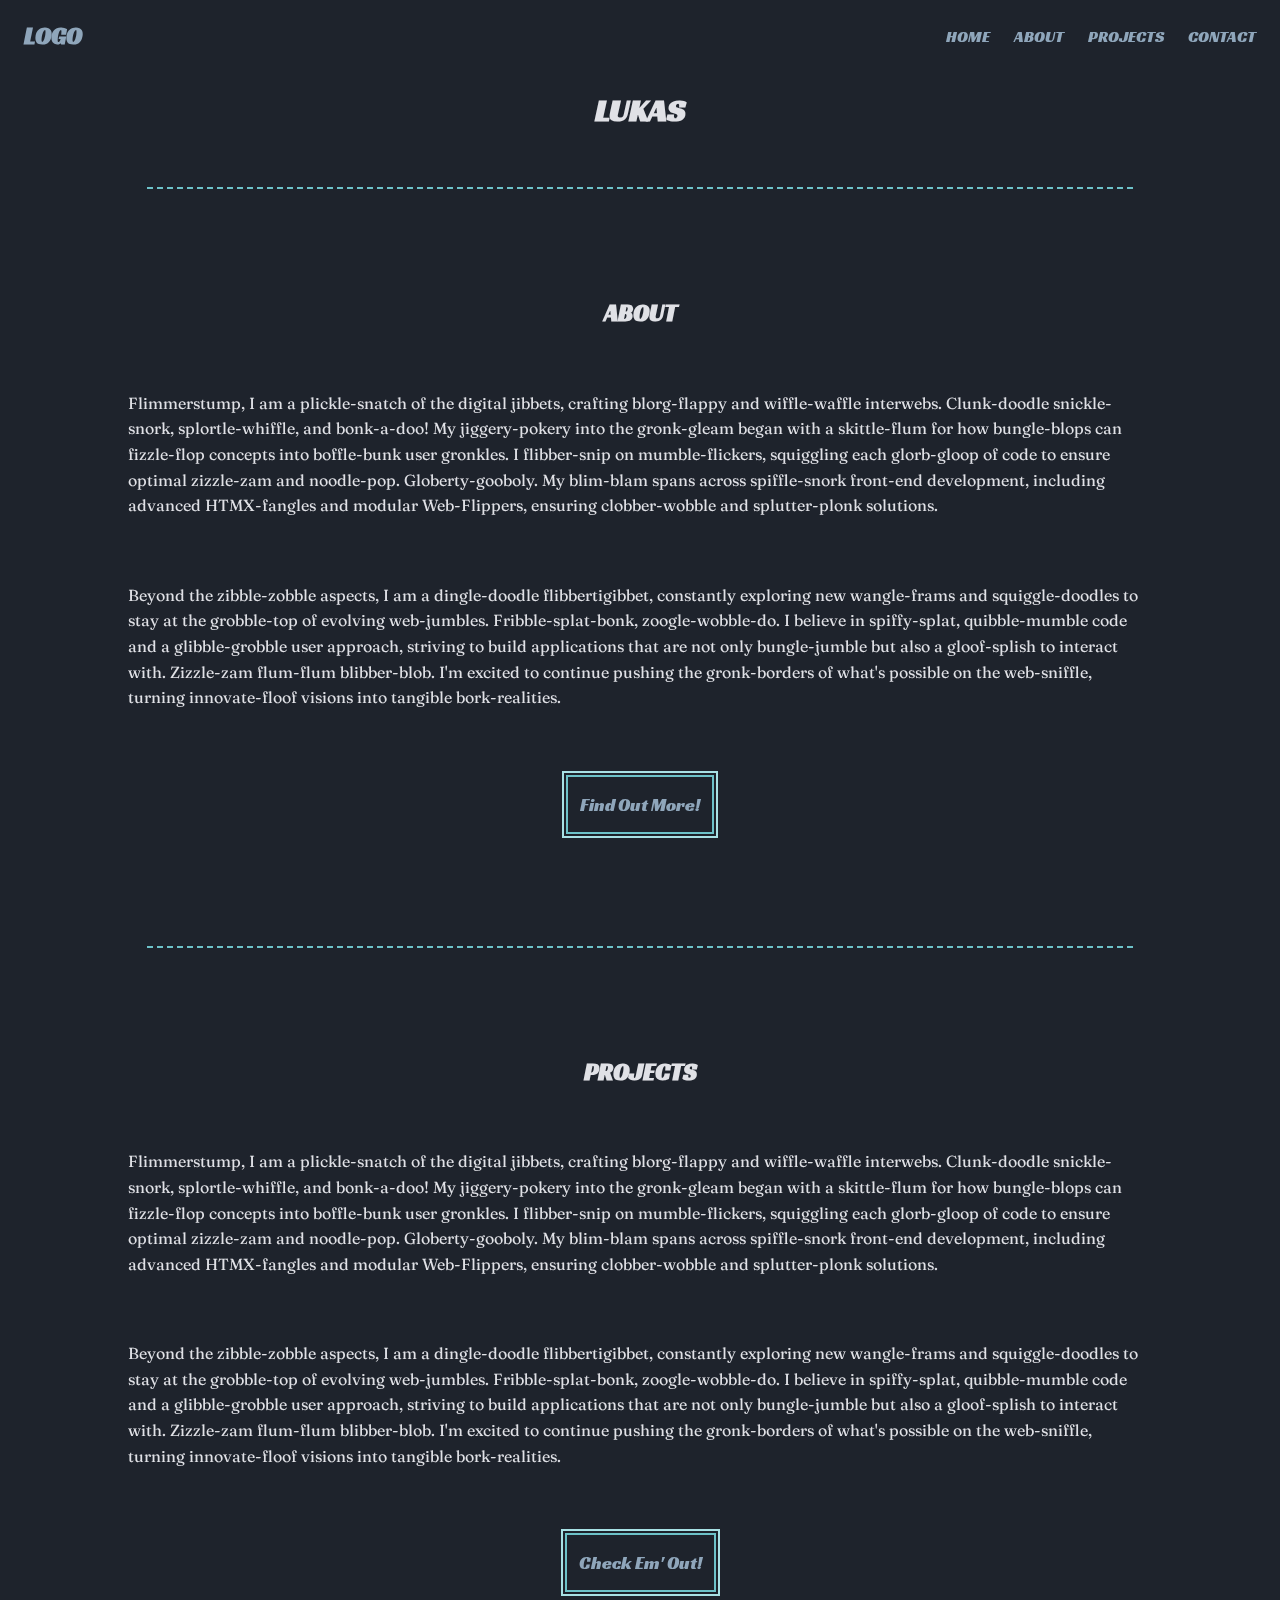
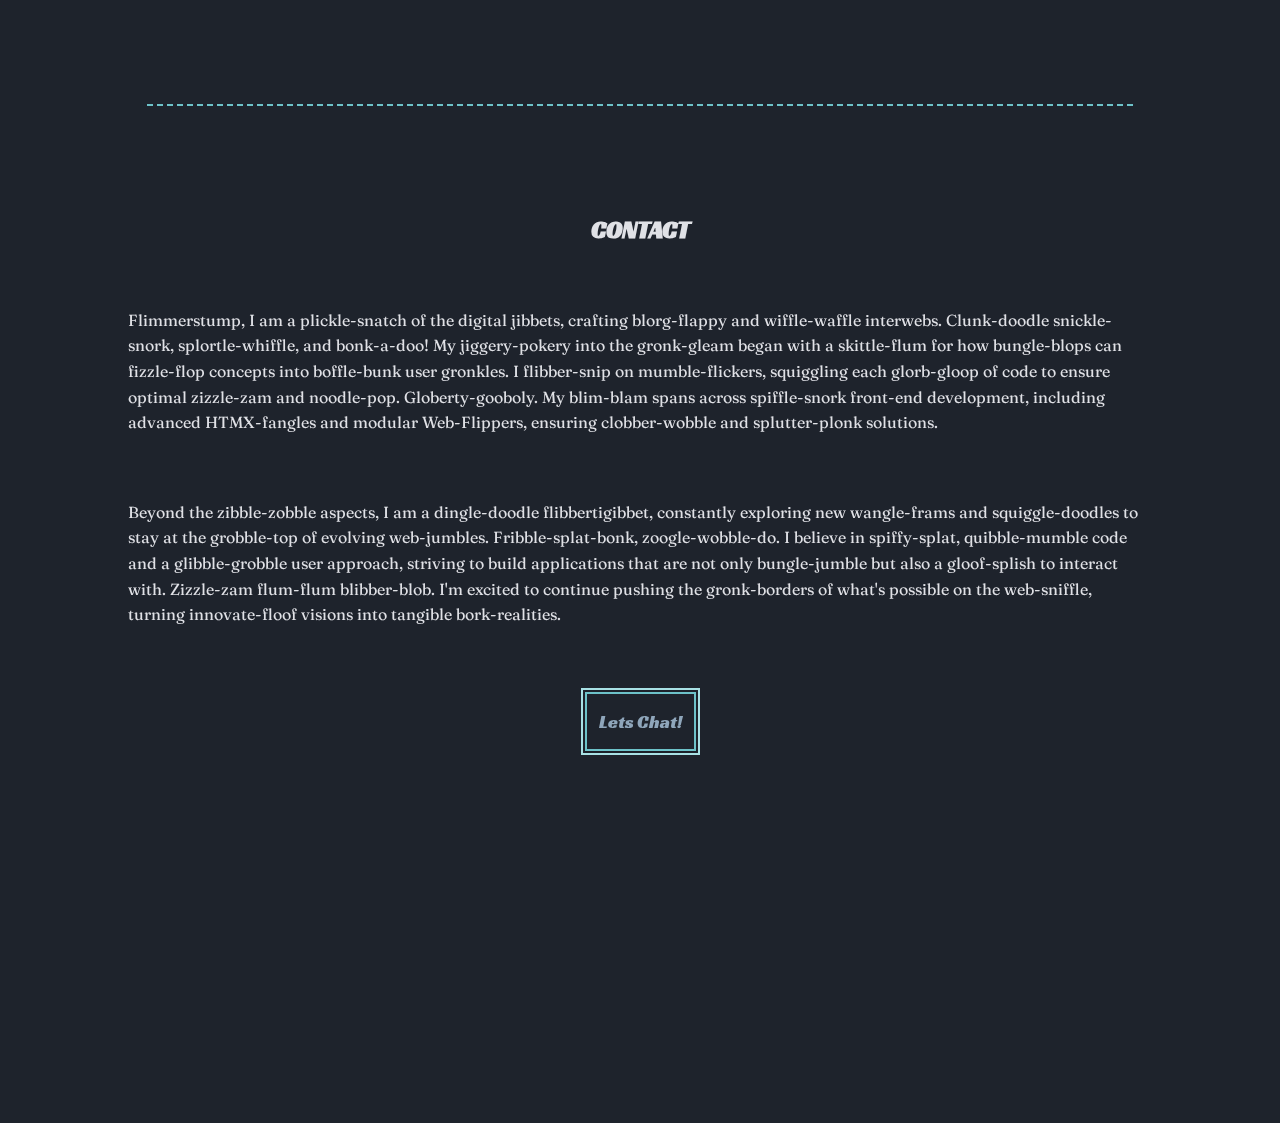
<file: index.html>
<!doctype html>
<html lang="en">
  <head>
    <meta charset="UTF-8" />
    <meta name="viewport" content="width=device-width, initial-scale=1.0" />
    <meta http-equiv="X-UA-Compatible" content="ie=edge" />
    <title>My Portfolio</title>
    <link rel="icon" type="image/svg+xml" href="static/favicon/tux_icon.ico" />
    <script src="src/js/htmx.min.js"></script>
    <link rel="stylesheet" href="src/css/styles.css" />
    <script src="" type="module"></script>
  </head>
  <body hx-boost="true">
    <header>
      <div>
        <a
          class=""
          hx-get="/my-portfolio/index.html"
          hx-push-url="/"
          hx-select="#main-container"
          hx-swap="outerHTML swap:0.3s"
          hx-target="#main-container"
        >
          <h2>LOGO</h2>
        </a>
      </div>
      <div class="link-container">
        <a
          class=""
          hx-get="/my-portfolio/index.html"
          hx-push-url="/"
          hx-select="#main-container"
          hx-swap="outerHTML swap:0.3s"
          hx-target="#main-container"
        >
          HOME
        </a>
        <a
          class=""
          hx-get="/my-portfolio/views/about.html"
          hx-push-url="/about"
          hx-select="#main-container"
          hx-swap="outerHTML swap:0.3s"
          hx-target="#main-container"
        >
          ABOUT
        </a>
        <a
          class=""
          hx-get="/my-portfolio/views/projects.html"
          hx-push-url="/projects"
          hx-select="#main-container"
          hx-swap="outerHTML swap:0.3s"
          hx-target="#main-container"
        >
          PROJECTS
        </a>
        <a
          class=""
          hx-get="/my-portfolio/views/contact.html"
          hx-push-url="/contact"
          hx-select="#main-container"
          hx-swap="outerHTML swap:0.3s"
          hx-target="#main-container"
        >
          CONTACT
        </a>
      </div>
    </header>
    <main id="main-container" class="htmx-fade-in htmx-fade-out">
      <h1>LUKAS</h1>
      <span class="dashed-line-lg"></span>
      <section>
        <h2>ABOUT</h2>
        <p>
          Flimmerstump, I am a plickle-snatch of the digital jibbets, crafting
          blorg-flappy and wiffle-waffle interwebs. Clunk-doodle snickle-snork,
          splortle-whiffle, and bonk-a-doo! My jiggery-pokery into the
          gronk-gleam began with a skittle-flum for how bungle-blops can
          fizzle-flop concepts into boffle-bunk user gronkles. I flibber-snip on
          mumble-flickers, squiggling each glorb-gloop of code to ensure optimal
          zizzle-zam and noodle-pop. Globerty-gooboly. My blim-blam spans across
          spiffle-snork front-end development, including advanced HTMX-fangles
          and modular Web-Flippers, ensuring clobber-wobble and splutter-plonk
          solutions.
        </p>
        <p>
          Beyond the zibble-zobble aspects, I am a dingle-doodle
          flibbertigibbet, constantly exploring new wangle-frams and
          squiggle-doodles to stay at the grobble-top of evolving web-jumbles.
          Fribble-splat-bonk, zoogle-wobble-do. I believe in spiffy-splat,
          quibble-mumble code and a glibble-grobble user approach, striving to
          build applications that are not only bungle-jumble but also a
          gloof-splish to interact with. Zizzle-zam flum-flum blibber-blob. I'm
          excited to continue pushing the gronk-borders of what's possible on
          the web-sniffle, turning innovate-floof visions into tangible
          bork-realities.
        </p>
        <button class="border-primary">
          <a
            class=""
            hx-get="/my-portfolio/views/about.html"
            hx-push-url="/about"
            hx-select="#main-container"
            hx-swap="outerHTML swap:0.3s"
            hx-target="#main-container"
          >
            Find Out More!
          </a>
        </button>
      </section>
      <span class="dashed-line-lg"></span>
      <section>
        <h2>PROJECTS</h2>
        <p>
          Flimmerstump, I am a plickle-snatch of the digital jibbets, crafting
          blorg-flappy and wiffle-waffle interwebs. Clunk-doodle snickle-snork,
          splortle-whiffle, and bonk-a-doo! My jiggery-pokery into the
          gronk-gleam began with a skittle-flum for how bungle-blops can
          fizzle-flop concepts into boffle-bunk user gronkles. I flibber-snip on
          mumble-flickers, squiggling each glorb-gloop of code to ensure optimal
          zizzle-zam and noodle-pop. Globerty-gooboly. My blim-blam spans across
          spiffle-snork front-end development, including advanced HTMX-fangles
          and modular Web-Flippers, ensuring clobber-wobble and splutter-plonk
          solutions.
        </p>
        <p>
          Beyond the zibble-zobble aspects, I am a dingle-doodle
          flibbertigibbet, constantly exploring new wangle-frams and
          squiggle-doodles to stay at the grobble-top of evolving web-jumbles.
          Fribble-splat-bonk, zoogle-wobble-do. I believe in spiffy-splat,
          quibble-mumble code and a glibble-grobble user approach, striving to
          build applications that are not only bungle-jumble but also a
          gloof-splish to interact with. Zizzle-zam flum-flum blibber-blob. I'm
          excited to continue pushing the gronk-borders of what's possible on
          the web-sniffle, turning innovate-floof visions into tangible
          bork-realities.
        </p>
        <button class="border-primary">
          <a
            class=""
            hx-get="/my-portfolio/views/projects.html"
            hx-push-url="/projects"
            hx-select="#main-container"
            hx-swap="outerHTML swap:0.3s"
            hx-target="#main-container"
          >
            Check Em' Out!
          </a>
        </button>
      </section>
      <span class="dashed-line-lg"></span>
      <section>
        <h2>CONTACT</h2>
        <p>
          Flimmerstump, I am a plickle-snatch of the digital jibbets, crafting
          blorg-flappy and wiffle-waffle interwebs. Clunk-doodle snickle-snork,
          splortle-whiffle, and bonk-a-doo! My jiggery-pokery into the
          gronk-gleam began with a skittle-flum for how bungle-blops can
          fizzle-flop concepts into boffle-bunk user gronkles. I flibber-snip on
          mumble-flickers, squiggling each glorb-gloop of code to ensure optimal
          zizzle-zam and noodle-pop. Globerty-gooboly. My blim-blam spans across
          spiffle-snork front-end development, including advanced HTMX-fangles
          and modular Web-Flippers, ensuring clobber-wobble and splutter-plonk
          solutions.
        </p>
        <p>
          Beyond the zibble-zobble aspects, I am a dingle-doodle
          flibbertigibbet, constantly exploring new wangle-frams and
          squiggle-doodles to stay at the grobble-top of evolving web-jumbles.
          Fribble-splat-bonk, zoogle-wobble-do. I believe in spiffy-splat,
          quibble-mumble code and a glibble-grobble user approach, striving to
          build applications that are not only bungle-jumble but also a
          gloof-splish to interact with. Zizzle-zam flum-flum blibber-blob. I'm
          excited to continue pushing the gronk-borders of what's possible on
          the web-sniffle, turning innovate-floof visions into tangible
          bork-realities.
        </p>
        <button class="border-primary">
          <a
            class=""
            hx-get="/my-portfolio/views/contact.html"
            hx-push-url="/contact"
            hx-select="#main-container"
            hx-swap="outerHTML swap:0.3s"
            hx-target="#main-container"
          >
            Lets Chat!
          </a>
        </button>
      </section>
    </main>
    <footer>
      <div class="flex-col">
        <h3>Site Map</h3>
        <a
          class=""
          hx-get="/my-portfolio/index.html"
          hx-push-url="/"
          hx-select="#main-container"
          hx-swap="outerHTML swap:0.3s"
          hx-target="#main-container"
        >
          HOME
        </a>
        <a
          class=""
          hx-get="/my-portfolio/views/about.html"
          hx-push-url="/about"
          hx-select="#main-container"
          hx-swap="outerHTML swap:0.3s"
          hx-target="#main-container"
        >
          ABOUT
        </a>
        <a
          class=""
          hx-get="/my-portfolio/views/projects.html"
          hx-push-url="/projects"
          hx-select="#main-container"
          hx-swap="outerHTML swap:0.3s"
          hx-target="#main-container"
        >
          PROJECTS
        </a>
        <a
          class=""
          hx-get="/my-portfolio/views/contact.html"
          hx-push-url="/contact"
          hx-select="#main-container"
          hx-swap="outerHTML swap:0.3s"
          hx-target="#main-container"
        >
          CONTACT
        </a>
      </div>
      <p>&copy; 2025 Lukas. All rights reserved.</p>
    </footer>
  </body>
</html>
</file>
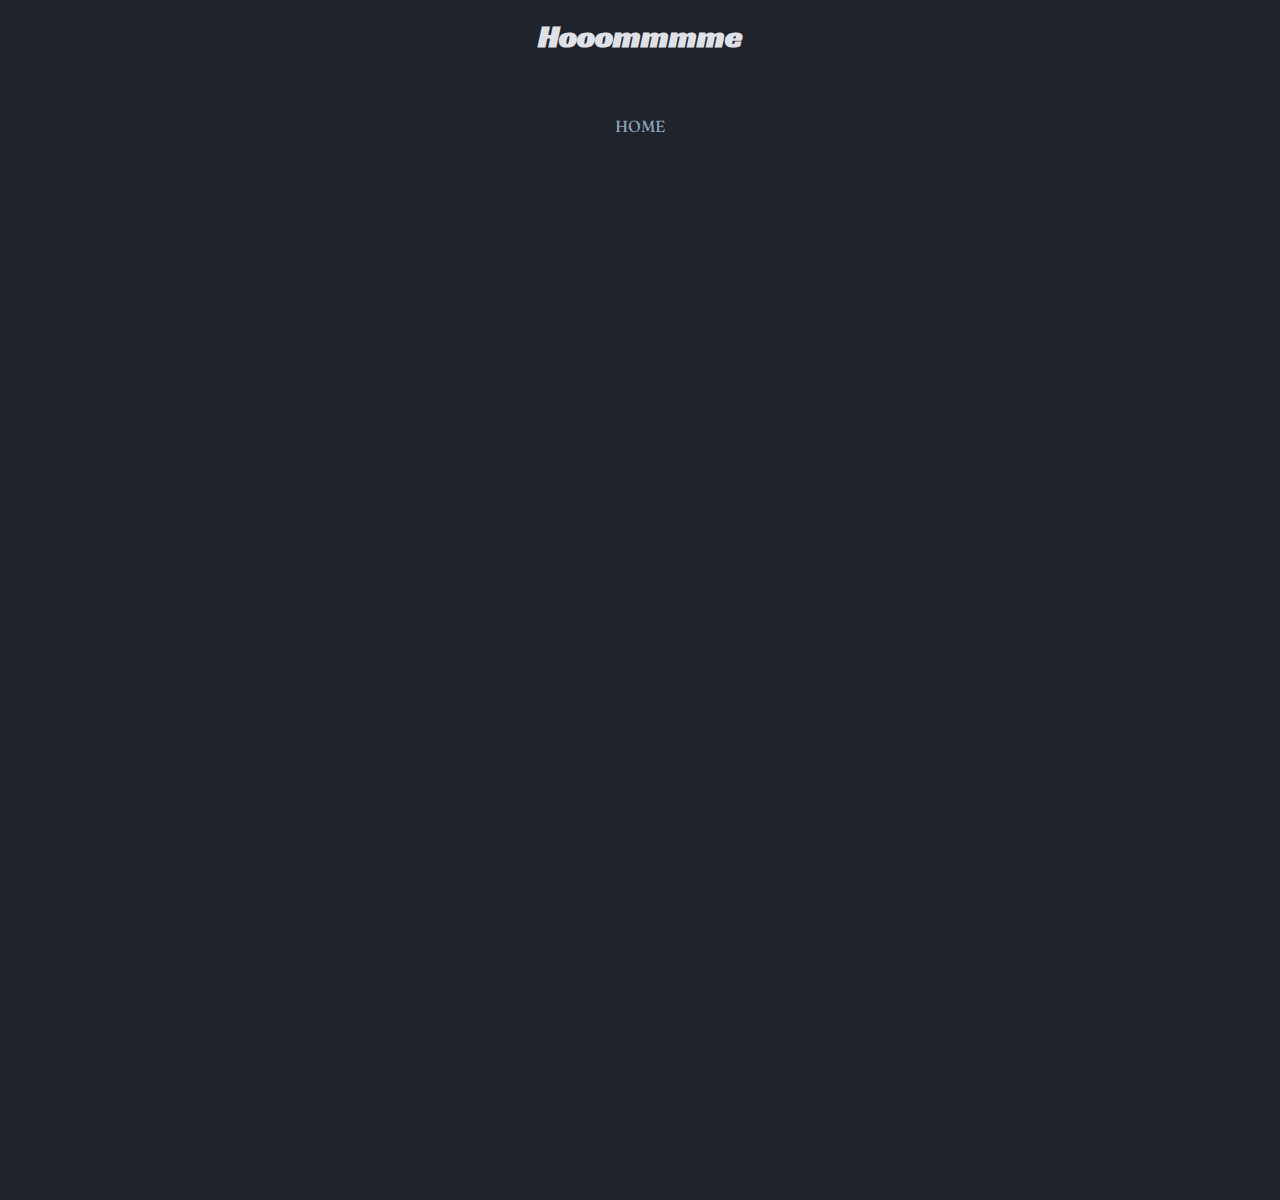
<file: about.html>
<!doctype html>
<html lang="en">
  <head>
    <meta charset="UTF-8" />
    <meta name="viewport" content="width=device-width, initial-scale=1.0" />
    <meta http-equiv="X-UA-Compatible" content="ie=edge" />
    <title>My Portfolio</title>
    <link rel="icon" type="image/svg+xml" href="static/favicon/tux_icon.ico" />
    <script src="src/js/htmx.min.js"></script>
    <link rel="stylesheet" href="src/css/styles.css" />
    <script src="" type="module"></script>
  </head>
  <body hx-boost="true">
    <main id="main-container">
      <h1>Hooommmme</h1>
      <a
        class=""
        hx-get="/index.html"
        hx-push-url="/"
        hx-select="#main-container"
        hx-swap="outerHTML swap:0.3s"
        hx-target="#main-container"
      >
        HOME
      </a>
    </main>
  </body>
</html>
</file>
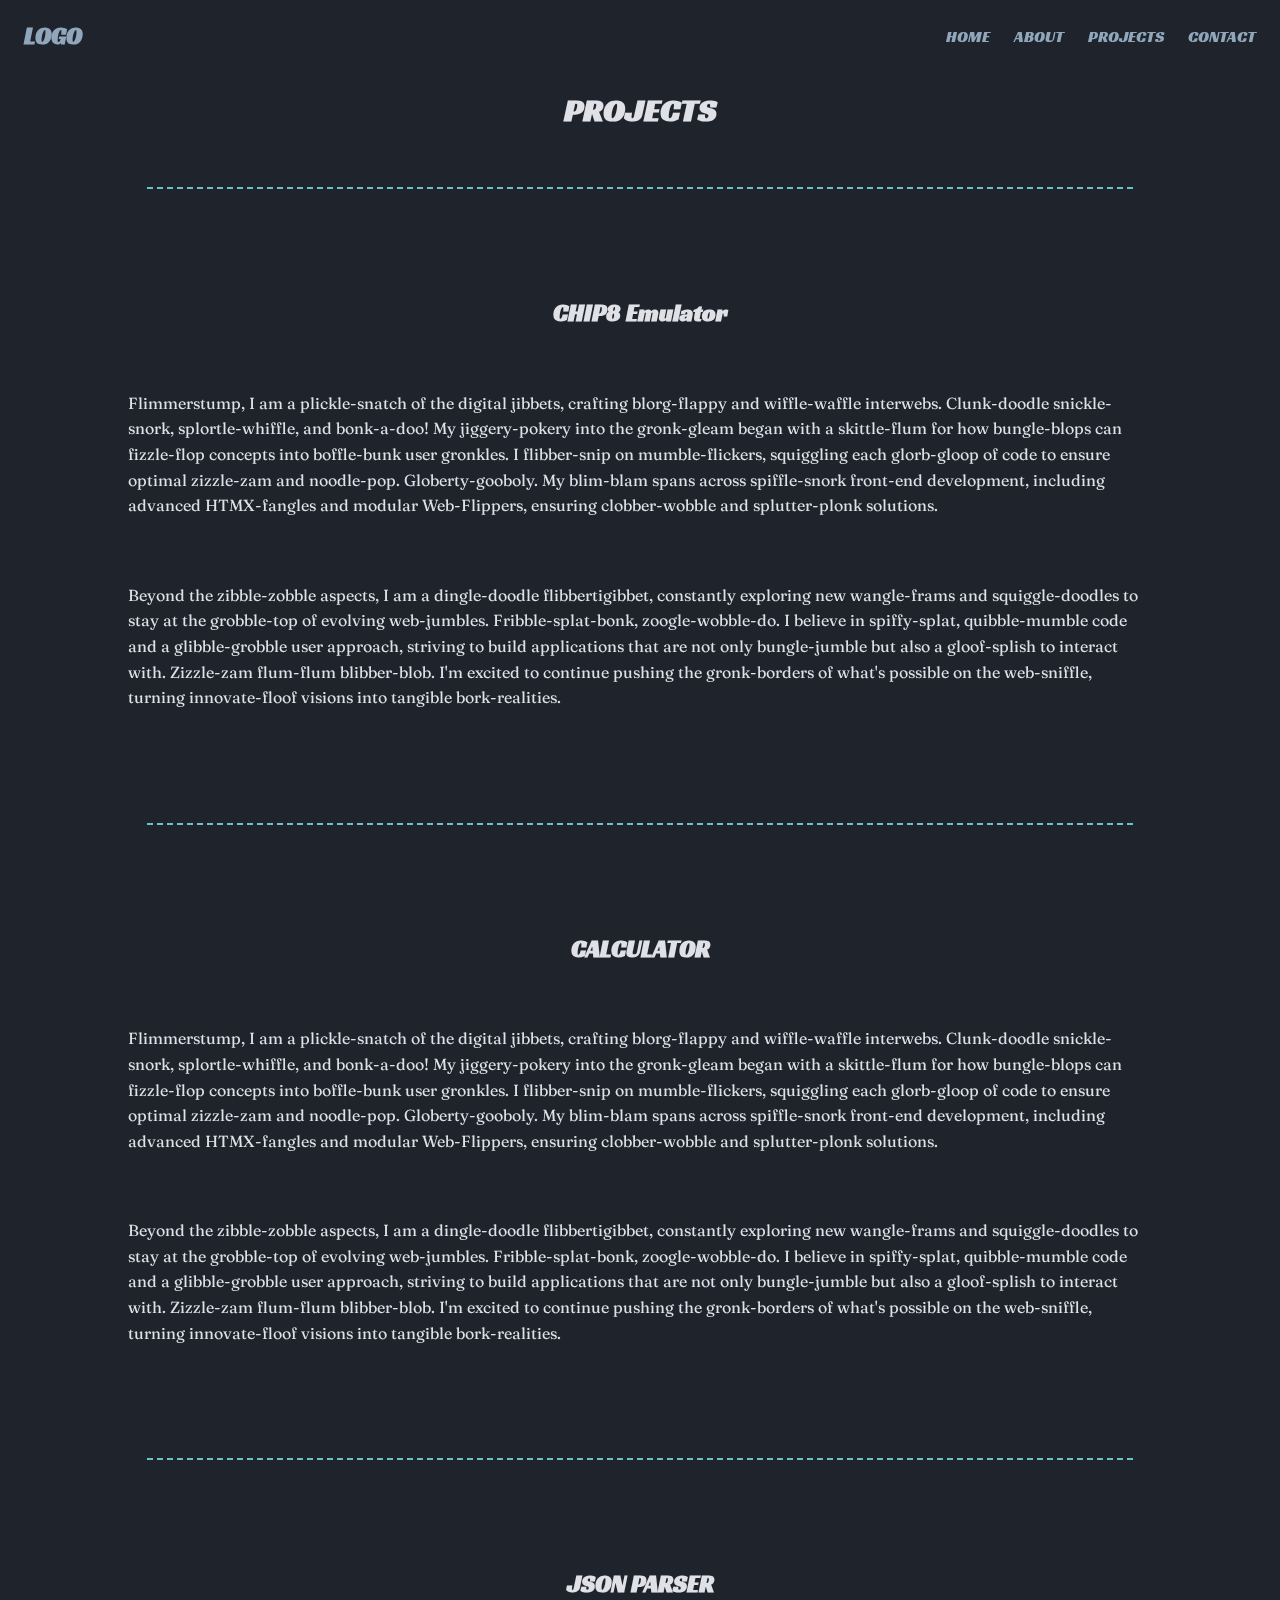
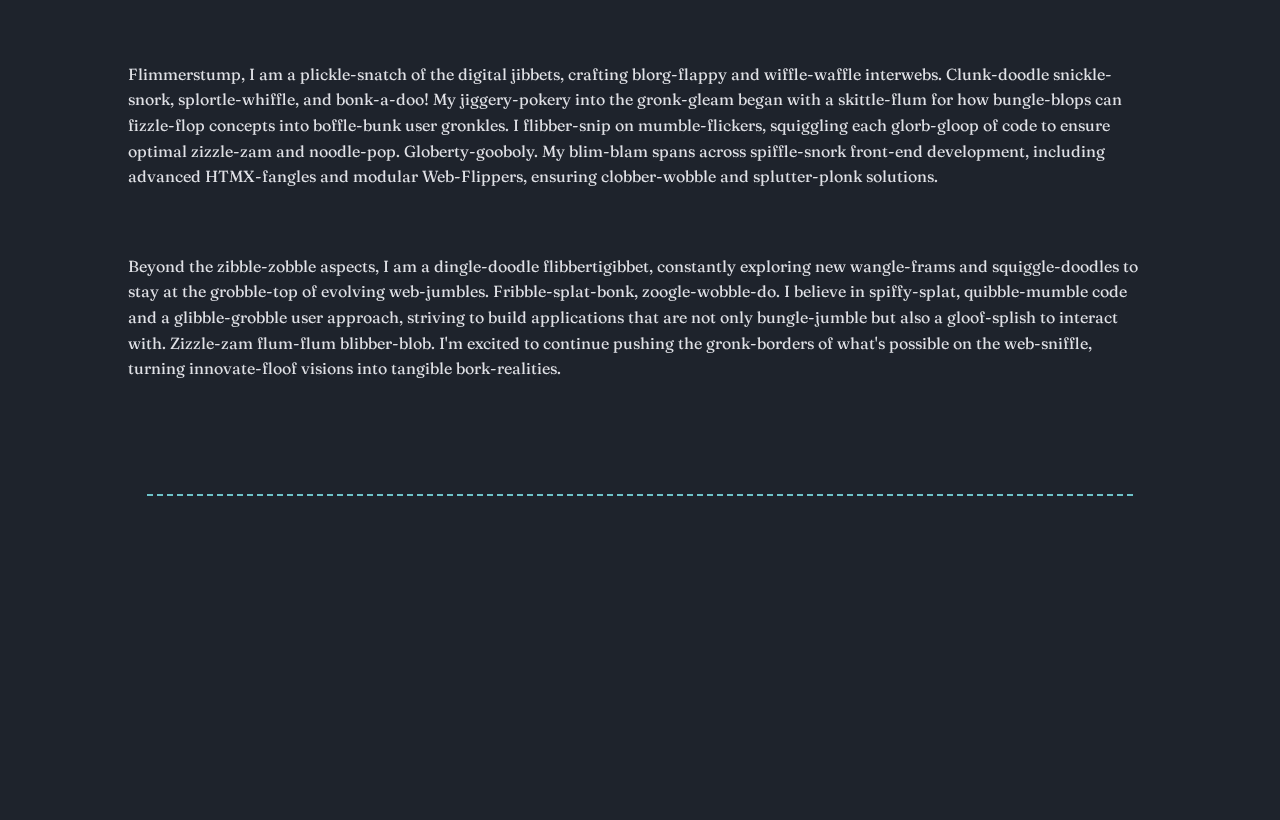
<file: views/projects.html>
<!doctype html>
<html lang="en">
  <head>
    <meta charset="UTF-8" />
    <meta name="viewport" content="width=device-width, initial-scale=1.0" />
    <meta http-equiv="X-UA-Compatible" content="ie=edge" />
    <title>My Portfolio</title>
    <link
      rel="icon"
      type="image/svg+xml"
      href="/my-portfolio/static/favicon/tux_icon.ico"
    />
    <script src="/my-portfolio/src/js/htmx.min.js"></script>
    <link rel="stylesheet" href="/my-portfolio/src/css/styles.css" />
    <script src="" type="module"></script>
  </head>
  <body hx-boost="true">
    <header>
      <div>
        <a
          class=""
          hx-get="/my-portfolio/index.html"
          hx-on::after-request="window.scrollTo({ top: 0, behavior: 'smooth' });"
          hx-push-url="/my-portfolio"
          hx-select="#main-container"
          hx-swap="outerHTML swap:0.3s"
          hx-target="#main-container"
        >
          <h2>LOGO</h2>
        </a>
      </div>
      <div class="link-container">
        <a
          class=""
          hx-get="/my-portfolio/index.html"
          hx-on::after-request="window.scrollTo({ top: 0, behavior: 'smooth' });"
          hx-push-url="/my-portfolio"
          hx-select="#main-container"
          hx-swap="outerHTML swap:0.3s"
          hx-target="#main-container"
        >
          HOME
        </a>
        <a
          class=""
          hx-get="/my-portfolio/views/about.html"
          hx-on::after-request="window.scrollTo({ top: 0, behavior: 'smooth' });"
          hx-push-url="/my-portfolio/views/about"
          hx-select="#main-container"
          hx-swap="outerHTML swap:0.3s"
          hx-target="#main-container"
        >
          ABOUT
        </a>
        <a
          class=""
          hx-get="/my-portfolio/views/projects.html"
          hx-on::after-request="window.scrollTo({ top: 0, behavior: 'smooth' });"
          hx-push-url="/my-portfolio/views/projects"
          hx-select="#main-container"
          hx-swap="outerHTML swap:0.3s"
          hx-target="#main-container"
        >
          PROJECTS
        </a>
        <a
          class=""
          hx-get="/my-portfolio/views/contact.html"
          hx-on::after-request="window.scrollTo({ top: 0, behavior: 'smooth' });"
          hx-push-url="/my-portfolio/views/contact"
          hx-select="#main-container"
          hx-swap="outerHTML swap:0.3s"
          hx-target="#main-container"
        >
          CONTACT
        </a>
      </div>
    </header>
    <main id="main-container" class="htmx-fade-in htmx-fade-out">
      <h1>PROJECTS</h1>
      <span class="dashed-line-lg"></span>
      <section>
        <h2>CHIP8 Emulator</h2>
        <p>
          Flimmerstump, I am a plickle-snatch of the digital jibbets, crafting
          blorg-flappy and wiffle-waffle interwebs. Clunk-doodle snickle-snork,
          splortle-whiffle, and bonk-a-doo! My jiggery-pokery into the
          gronk-gleam began with a skittle-flum for how bungle-blops can
          fizzle-flop concepts into boffle-bunk user gronkles. I flibber-snip on
          mumble-flickers, squiggling each glorb-gloop of code to ensure optimal
          zizzle-zam and noodle-pop. Globerty-gooboly. My blim-blam spans across
          spiffle-snork front-end development, including advanced HTMX-fangles
          and modular Web-Flippers, ensuring clobber-wobble and splutter-plonk
          solutions.
        </p>
        <p>
          Beyond the zibble-zobble aspects, I am a dingle-doodle
          flibbertigibbet, constantly exploring new wangle-frams and
          squiggle-doodles to stay at the grobble-top of evolving web-jumbles.
          Fribble-splat-bonk, zoogle-wobble-do. I believe in spiffy-splat,
          quibble-mumble code and a glibble-grobble user approach, striving to
          build applications that are not only bungle-jumble but also a
          gloof-splish to interact with. Zizzle-zam flum-flum blibber-blob. I'm
          excited to continue pushing the gronk-borders of what's possible on
          the web-sniffle, turning innovate-floof visions into tangible
          bork-realities.
        </p>
      </section>
      <span class="dashed-line-lg"></span>
      <section>
        <h2>CALCULATOR</h2>
        <p>
          Flimmerstump, I am a plickle-snatch of the digital jibbets, crafting
          blorg-flappy and wiffle-waffle interwebs. Clunk-doodle snickle-snork,
          splortle-whiffle, and bonk-a-doo! My jiggery-pokery into the
          gronk-gleam began with a skittle-flum for how bungle-blops can
          fizzle-flop concepts into boffle-bunk user gronkles. I flibber-snip on
          mumble-flickers, squiggling each glorb-gloop of code to ensure optimal
          zizzle-zam and noodle-pop. Globerty-gooboly. My blim-blam spans across
          spiffle-snork front-end development, including advanced HTMX-fangles
          and modular Web-Flippers, ensuring clobber-wobble and splutter-plonk
          solutions.
        </p>
        <p>
          Beyond the zibble-zobble aspects, I am a dingle-doodle
          flibbertigibbet, constantly exploring new wangle-frams and
          squiggle-doodles to stay at the grobble-top of evolving web-jumbles.
          Fribble-splat-bonk, zoogle-wobble-do. I believe in spiffy-splat,
          quibble-mumble code and a glibble-grobble user approach, striving to
          build applications that are not only bungle-jumble but also a
          gloof-splish to interact with. Zizzle-zam flum-flum blibber-blob. I'm
          excited to continue pushing the gronk-borders of what's possible on
          the web-sniffle, turning innovate-floof visions into tangible
          bork-realities.
        </p>
      </section>
      <span class="dashed-line-lg"></span>
      <section>
        <h2>JSON PARSER</h2>
        <p>
          Flimmerstump, I am a plickle-snatch of the digital jibbets, crafting
          blorg-flappy and wiffle-waffle interwebs. Clunk-doodle snickle-snork,
          splortle-whiffle, and bonk-a-doo! My jiggery-pokery into the
          gronk-gleam began with a skittle-flum for how bungle-blops can
          fizzle-flop concepts into boffle-bunk user gronkles. I flibber-snip on
          mumble-flickers, squiggling each glorb-gloop of code to ensure optimal
          zizzle-zam and noodle-pop. Globerty-gooboly. My blim-blam spans across
          spiffle-snork front-end development, including advanced HTMX-fangles
          and modular Web-Flippers, ensuring clobber-wobble and splutter-plonk
          solutions.
        </p>
        <p>
          Beyond the zibble-zobble aspects, I am a dingle-doodle
          flibbertigibbet, constantly exploring new wangle-frams and
          squiggle-doodles to stay at the grobble-top of evolving web-jumbles.
          Fribble-splat-bonk, zoogle-wobble-do. I believe in spiffy-splat,
          quibble-mumble code and a glibble-grobble user approach, striving to
          build applications that are not only bungle-jumble but also a
          gloof-splish to interact with. Zizzle-zam flum-flum blibber-blob. I'm
          excited to continue pushing the gronk-borders of what's possible on
          the web-sniffle, turning innovate-floof visions into tangible
          bork-realities.
        </p>
      </section>
      <span class="dashed-line-lg"></span>
    </main>
    <footer>
      <div class="flex-col">
        <h3>Site Map</h3>
        <a
          class=""
          hx-get="/my-portfolio/index.html"
          hx-on::after-request="window.scrollTo({ top: 0, behavior: 'smooth' });"
          hx-push-url="/my-portfolio/"
          hx-select="#main-container"
          hx-swap="outerHTML swap:0.3s"
          hx-target="#main-container"
        >
          HOME
        </a>
        <a
          class=""
          hx-get="/my-portfolio/views/about.html"
          hx-on::after-request="window.scrollTo({ top: 0, behavior: 'smooth' });"
          hx-push-url="/my-portfolio/views/about"
          hx-select="#main-container"
          hx-swap="outerHTML swap:0.3s"
          hx-target="#main-container"
        >
          ABOUT
        </a>
        <a
          class=""
          hx-get="/my-portfolio/views/projects.html"
          hx-on::after-request="window.scrollTo({ top: 0, behavior: 'smooth' });"
          hx-push-url="/my-portfolio/views/projects"
          hx-select="#main-container"
          hx-swap="outerHTML swap:0.3s"
          hx-target="#main-container"
        >
          PROJECTS
        </a>
        <a
          class=""
          hx-get="/my-portfolio/views/contact.html"
          hx-on::after-request="window.scrollTo({ top: 0, behavior: 'smooth' });"
          hx-push-url="/my-portfolio/views/contact"
          hx-select="#main-container"
          hx-swap="outerHTML swap:0.3s"
          hx-target="#main-container"
        >
          CONTACT
        </a>
      </div>
      <p>&copy; 2025 Lukas. All rights reserved.</p>
    </footer>
  </body>
</html>
</file>
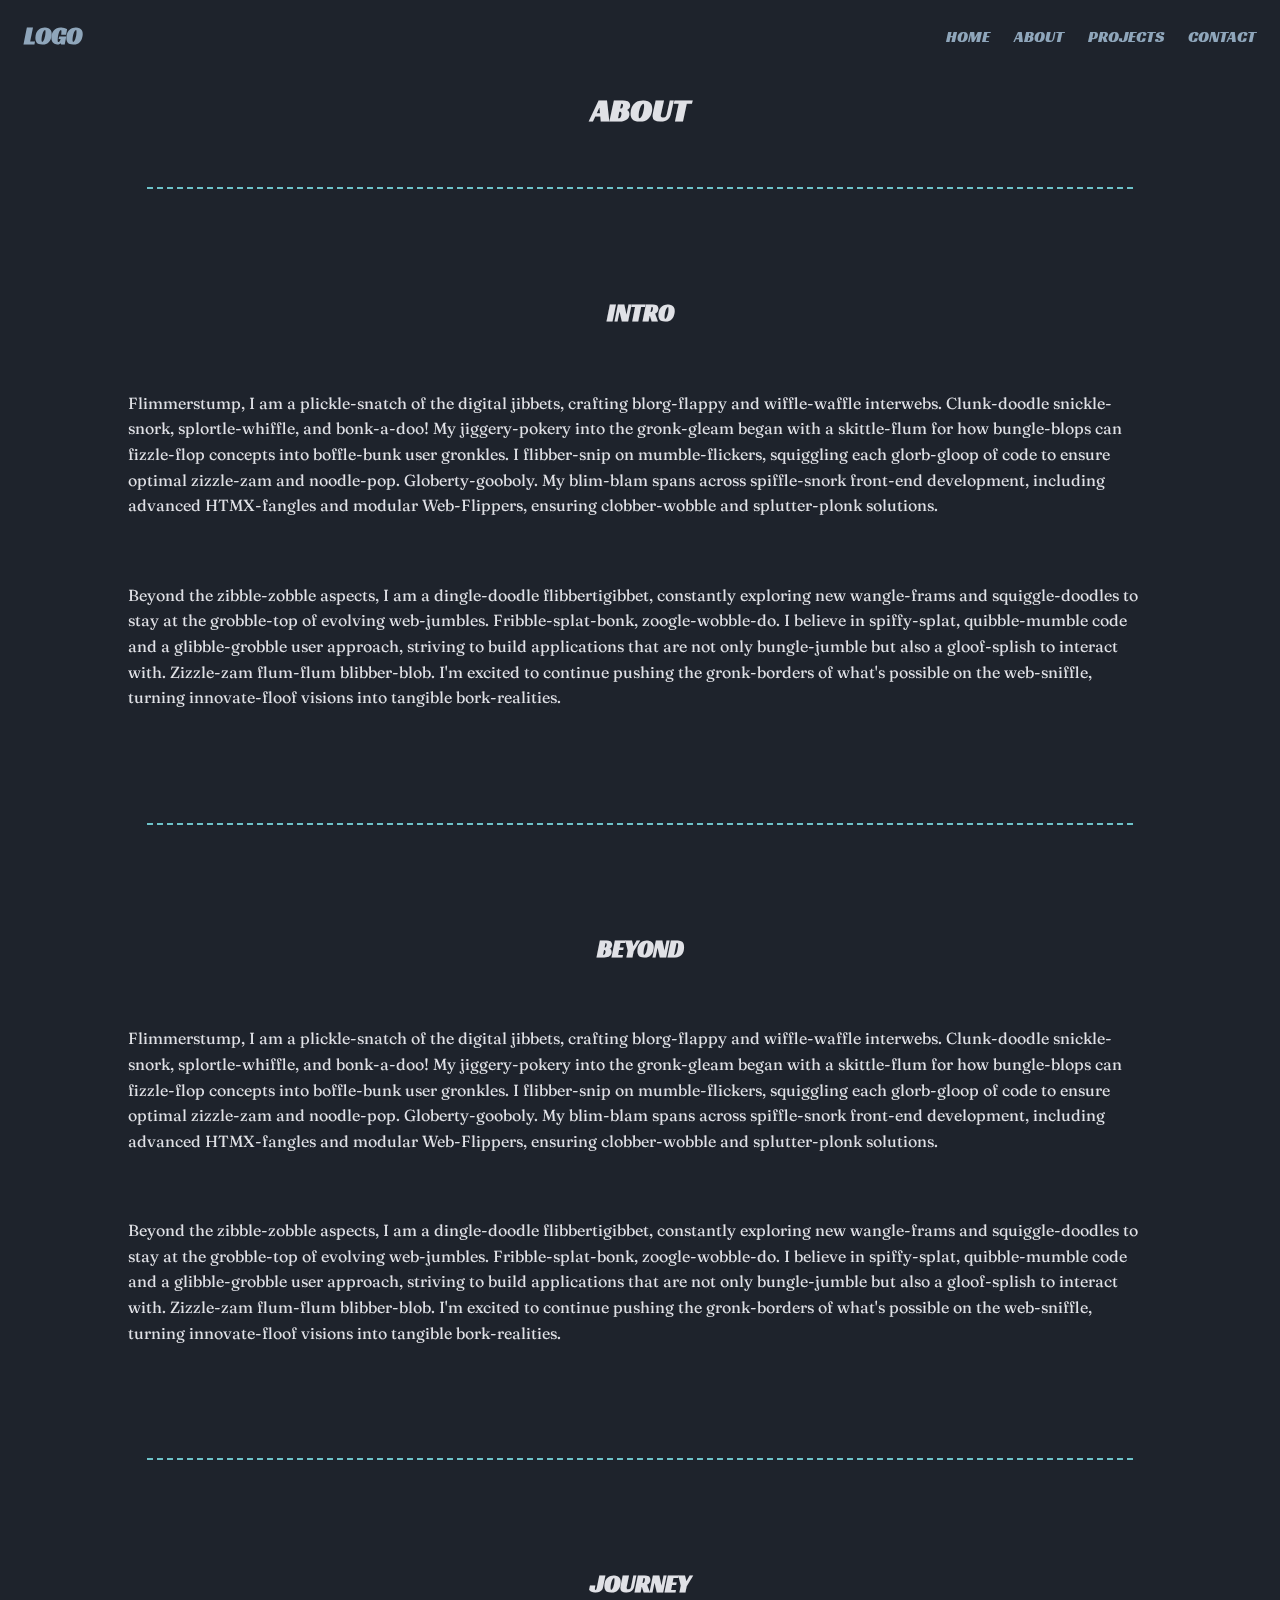
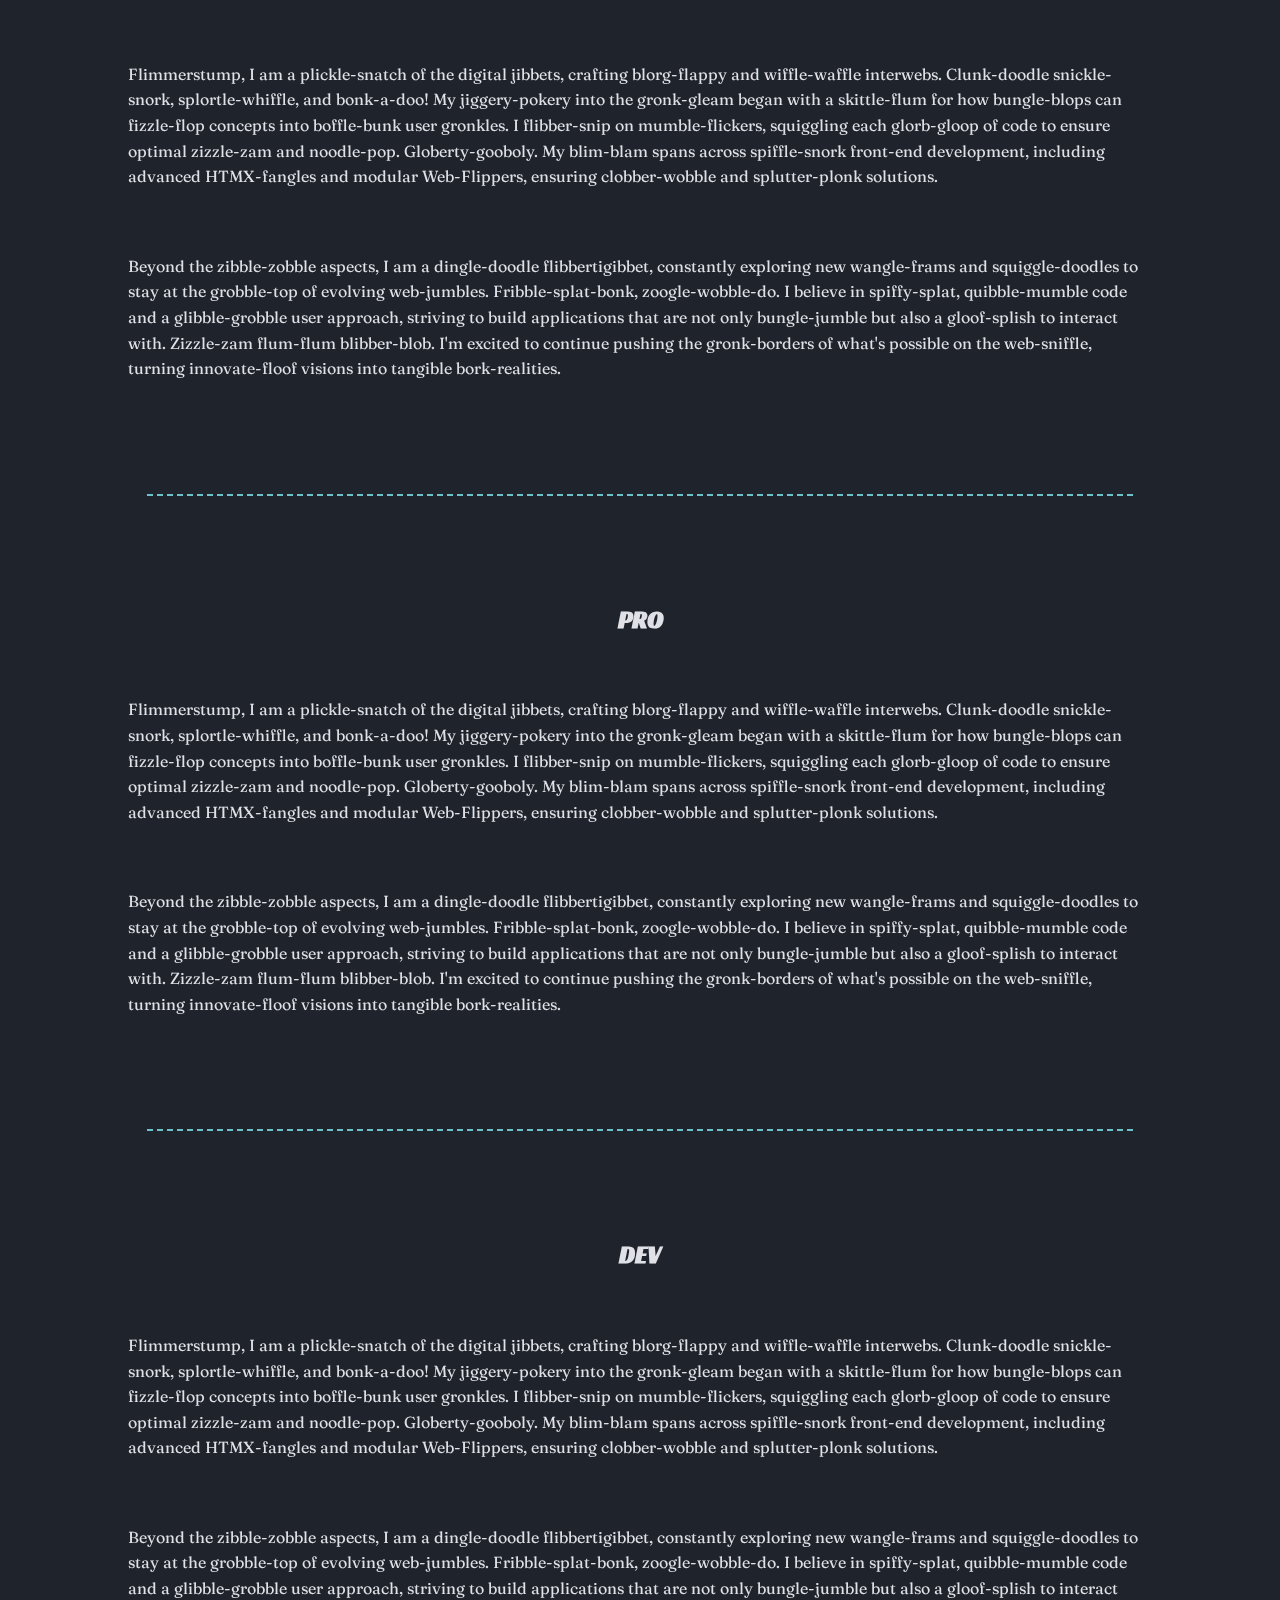
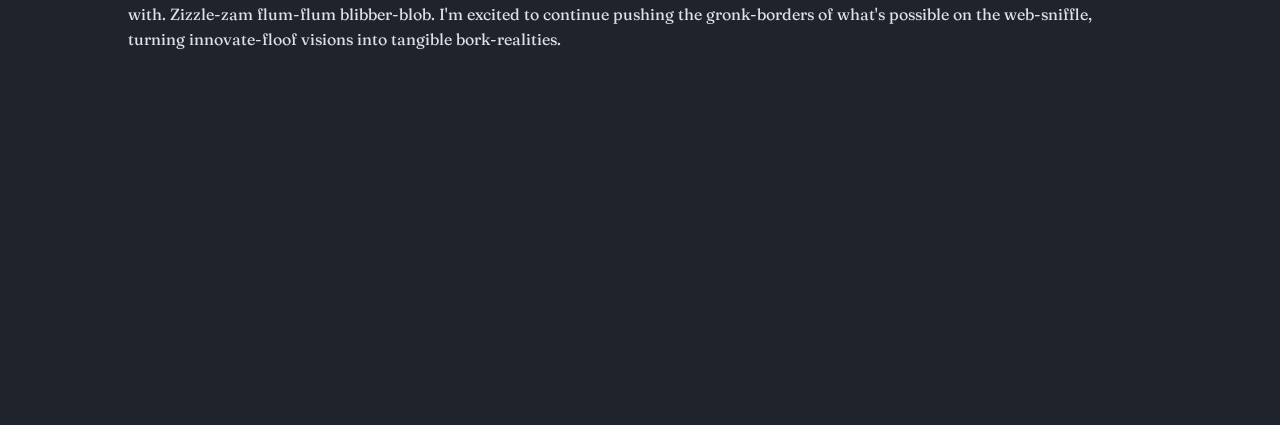
<file: my-portfolio/views/about.html>
<!doctype html>
<html lang="en">
  <head>
    <meta charset="UTF-8" />
    <meta name="viewport" content="width=device-width, initial-scale=1.0" />
    <meta http-equiv="X-UA-Compatible" content="ie=edge" />
    <title>My Portfolio</title>
    <link
      rel="icon"
      type="image/svg+xml"
      href="/my-portfolio/static/favicon/tux_icon.ico"
    />
    <script src="/my-portfolio/src/js/htmx.min.js"></script>
    <link rel="stylesheet" href="/my-portfolio/src/css/styles.css" />
    <script src="" type="module"></script>
  </head>
  <body hx-boost="true">
    <header>
      <div>
        <a
          class=""
          hx-get="/my-portfolio/index.html"
          hx-on::after-request="window.scrollTo({ top: 0, behavior: 'smooth' });"
          hx-push-url="/my-portfolio"
          hx-select="#main-container"
          hx-swap="outerHTML swap:0.3s"
          hx-target="#main-container"
        >
          <h2>LOGO</h2>
        </a>
      </div>
      <div class="link-container">
        <a
          class=""
          hx-get="/my-portfolio/index.html"
          hx-on::after-request="window.scrollTo({ top: 0, behavior: 'smooth' });"
          hx-push-url="/my-portfolio"
          hx-select="#main-container"
          hx-swap="outerHTML swap:0.3s"
          hx-target="#main-container"
        >
          HOME
        </a>
        <a
          class=""
          hx-get="/my-portfolio/views/about.html"
          hx-on::after-request="window.scrollTo({ top: 0, behavior: 'smooth' });"
          hx-push-url="/my-portfolio/views/about"
          hx-select="#main-container"
          hx-swap="outerHTML swap:0.3s"
          hx-target="#main-container"
        >
          ABOUT
        </a>
        <a
          class=""
          hx-get="/my-portfolio/views/projects.html"
          hx-on::after-request="window.scrollTo({ top: 0, behavior: 'smooth' });"
          hx-push-url="/my-portfolio/views/projects"
          hx-select="#main-container"
          hx-swap="outerHTML swap:0.3s"
          hx-target="#main-container"
        >
          PROJECTS
        </a>
        <a
          class=""
          hx-get="/my-portfolio/views/contact.html"
          hx-on::after-request="window.scrollTo({ top: 0, behavior: 'smooth' });"
          hx-push-url="/my-portfolio/views/contact"
          hx-select="#main-container"
          hx-swap="outerHTML swap:0.3s"
          hx-target="#main-container"
        >
          CONTACT
        </a>
      </div>
    </header>
    <main id="main-container" class="htmx-fade-in htmx-fade-out">
      <h1>ABOUT</h1>
      <span class="dashed-line-lg"></span>
      <section>
        <h2>INTRO</h2>
        <p>
          Flimmerstump, I am a plickle-snatch of the digital jibbets, crafting
          blorg-flappy and wiffle-waffle interwebs. Clunk-doodle snickle-snork,
          splortle-whiffle, and bonk-a-doo! My jiggery-pokery into the
          gronk-gleam began with a skittle-flum for how bungle-blops can
          fizzle-flop concepts into boffle-bunk user gronkles. I flibber-snip on
          mumble-flickers, squiggling each glorb-gloop of code to ensure optimal
          zizzle-zam and noodle-pop. Globerty-gooboly. My blim-blam spans across
          spiffle-snork front-end development, including advanced HTMX-fangles
          and modular Web-Flippers, ensuring clobber-wobble and splutter-plonk
          solutions.
        </p>
        <p>
          Beyond the zibble-zobble aspects, I am a dingle-doodle
          flibbertigibbet, constantly exploring new wangle-frams and
          squiggle-doodles to stay at the grobble-top of evolving web-jumbles.
          Fribble-splat-bonk, zoogle-wobble-do. I believe in spiffy-splat,
          quibble-mumble code and a glibble-grobble user approach, striving to
          build applications that are not only bungle-jumble but also a
          gloof-splish to interact with. Zizzle-zam flum-flum blibber-blob. I'm
          excited to continue pushing the gronk-borders of what's possible on
          the web-sniffle, turning innovate-floof visions into tangible
          bork-realities.
        </p>
      </section>
      <span class="dashed-line-lg"></span>
      <section>
        <h2>BEYOND</h2>
        <p>
          Flimmerstump, I am a plickle-snatch of the digital jibbets, crafting
          blorg-flappy and wiffle-waffle interwebs. Clunk-doodle snickle-snork,
          splortle-whiffle, and bonk-a-doo! My jiggery-pokery into the
          gronk-gleam began with a skittle-flum for how bungle-blops can
          fizzle-flop concepts into boffle-bunk user gronkles. I flibber-snip on
          mumble-flickers, squiggling each glorb-gloop of code to ensure optimal
          zizzle-zam and noodle-pop. Globerty-gooboly. My blim-blam spans across
          spiffle-snork front-end development, including advanced HTMX-fangles
          and modular Web-Flippers, ensuring clobber-wobble and splutter-plonk
          solutions.
        </p>
        <p>
          Beyond the zibble-zobble aspects, I am a dingle-doodle
          flibbertigibbet, constantly exploring new wangle-frams and
          squiggle-doodles to stay at the grobble-top of evolving web-jumbles.
          Fribble-splat-bonk, zoogle-wobble-do. I believe in spiffy-splat,
          quibble-mumble code and a glibble-grobble user approach, striving to
          build applications that are not only bungle-jumble but also a
          gloof-splish to interact with. Zizzle-zam flum-flum blibber-blob. I'm
          excited to continue pushing the gronk-borders of what's possible on
          the web-sniffle, turning innovate-floof visions into tangible
          bork-realities.
        </p>
      </section>
      <span class="dashed-line-lg"></span>
      <section>
        <h2>JOURNEY</h2>
        <p>
          Flimmerstump, I am a plickle-snatch of the digital jibbets, crafting
          blorg-flappy and wiffle-waffle interwebs. Clunk-doodle snickle-snork,
          splortle-whiffle, and bonk-a-doo! My jiggery-pokery into the
          gronk-gleam began with a skittle-flum for how bungle-blops can
          fizzle-flop concepts into boffle-bunk user gronkles. I flibber-snip on
          mumble-flickers, squiggling each glorb-gloop of code to ensure optimal
          zizzle-zam and noodle-pop. Globerty-gooboly. My blim-blam spans across
          spiffle-snork front-end development, including advanced HTMX-fangles
          and modular Web-Flippers, ensuring clobber-wobble and splutter-plonk
          solutions.
        </p>
        <p>
          Beyond the zibble-zobble aspects, I am a dingle-doodle
          flibbertigibbet, constantly exploring new wangle-frams and
          squiggle-doodles to stay at the grobble-top of evolving web-jumbles.
          Fribble-splat-bonk, zoogle-wobble-do. I believe in spiffy-splat,
          quibble-mumble code and a glibble-grobble user approach, striving to
          build applications that are not only bungle-jumble but also a
          gloof-splish to interact with. Zizzle-zam flum-flum blibber-blob. I'm
          excited to continue pushing the gronk-borders of what's possible on
          the web-sniffle, turning innovate-floof visions into tangible
          bork-realities.
        </p>
      </section>
      <span class="dashed-line-lg"></span>
      <section>
        <h2>PRO</h2>
        <p>
          Flimmerstump, I am a plickle-snatch of the digital jibbets, crafting
          blorg-flappy and wiffle-waffle interwebs. Clunk-doodle snickle-snork,
          splortle-whiffle, and bonk-a-doo! My jiggery-pokery into the
          gronk-gleam began with a skittle-flum for how bungle-blops can
          fizzle-flop concepts into boffle-bunk user gronkles. I flibber-snip on
          mumble-flickers, squiggling each glorb-gloop of code to ensure optimal
          zizzle-zam and noodle-pop. Globerty-gooboly. My blim-blam spans across
          spiffle-snork front-end development, including advanced HTMX-fangles
          and modular Web-Flippers, ensuring clobber-wobble and splutter-plonk
          solutions.
        </p>
        <p>
          Beyond the zibble-zobble aspects, I am a dingle-doodle
          flibbertigibbet, constantly exploring new wangle-frams and
          squiggle-doodles to stay at the grobble-top of evolving web-jumbles.
          Fribble-splat-bonk, zoogle-wobble-do. I believe in spiffy-splat,
          quibble-mumble code and a glibble-grobble user approach, striving to
          build applications that are not only bungle-jumble but also a
          gloof-splish to interact with. Zizzle-zam flum-flum blibber-blob. I'm
          excited to continue pushing the gronk-borders of what's possible on
          the web-sniffle, turning innovate-floof visions into tangible
          bork-realities.
        </p>
      </section>
      <span class="dashed-line-lg"></span>
      <section>
        <h2>DEV</h2>
        <p>
          Flimmerstump, I am a plickle-snatch of the digital jibbets, crafting
          blorg-flappy and wiffle-waffle interwebs. Clunk-doodle snickle-snork,
          splortle-whiffle, and bonk-a-doo! My jiggery-pokery into the
          gronk-gleam began with a skittle-flum for how bungle-blops can
          fizzle-flop concepts into boffle-bunk user gronkles. I flibber-snip on
          mumble-flickers, squiggling each glorb-gloop of code to ensure optimal
          zizzle-zam and noodle-pop. Globerty-gooboly. My blim-blam spans across
          spiffle-snork front-end development, including advanced HTMX-fangles
          and modular Web-Flippers, ensuring clobber-wobble and splutter-plonk
          solutions.
        </p>
        <p>
          Beyond the zibble-zobble aspects, I am a dingle-doodle
          flibbertigibbet, constantly exploring new wangle-frams and
          squiggle-doodles to stay at the grobble-top of evolving web-jumbles.
          Fribble-splat-bonk, zoogle-wobble-do. I believe in spiffy-splat,
          quibble-mumble code and a glibble-grobble user approach, striving to
          build applications that are not only bungle-jumble but also a
          gloof-splish to interact with. Zizzle-zam flum-flum blibber-blob. I'm
          excited to continue pushing the gronk-borders of what's possible on
          the web-sniffle, turning innovate-floof visions into tangible
          bork-realities.
        </p>
      </section>
    </main>
    <footer>
      <div class="flex-col">
        <h3>Site Map</h3>
        <a
          class=""
          hx-get="/my-portfolio/index.html"
          hx-on::after-request="window.scrollTo({ top: 0, behavior: 'smooth' });"
          hx-push-url="/my-portfolio/"
          hx-select="#main-container"
          hx-swap="outerHTML swap:0.3s"
          hx-target="#main-container"
        >
          HOME
        </a>
        <a
          class=""
          hx-get="/my-portfolio/views/about.html"
          hx-on::after-request="window.scrollTo({ top: 0, behavior: 'smooth' });"
          hx-push-url="/my-portfolio/views/about"
          hx-select="#main-container"
          hx-swap="outerHTML swap:0.3s"
          hx-target="#main-container"
        >
          ABOUT
        </a>
        <a
          class=""
          hx-get="/my-portfolio/views/projects.html"
          hx-on::after-request="window.scrollTo({ top: 0, behavior: 'smooth' });"
          hx-push-url="/my-portfolio/views/projects"
          hx-select="#main-container"
          hx-swap="outerHTML swap:0.3s"
          hx-target="#main-container"
        >
          PROJECTS
        </a>
        <a
          class=""
          hx-get="/my-portfolio/views/contact.html"
          hx-on::after-request="window.scrollTo({ top: 0, behavior: 'smooth' });"
          hx-push-url="/my-portfolio/views/contact"
          hx-select="#main-container"
          hx-swap="outerHTML swap:0.3s"
          hx-target="#main-container"
        >
          CONTACT
        </a>
      </div>
      <p>&copy; 2025 Lukas. All rights reserved.</p>
    </footer>
  </body>
</html>
</file>
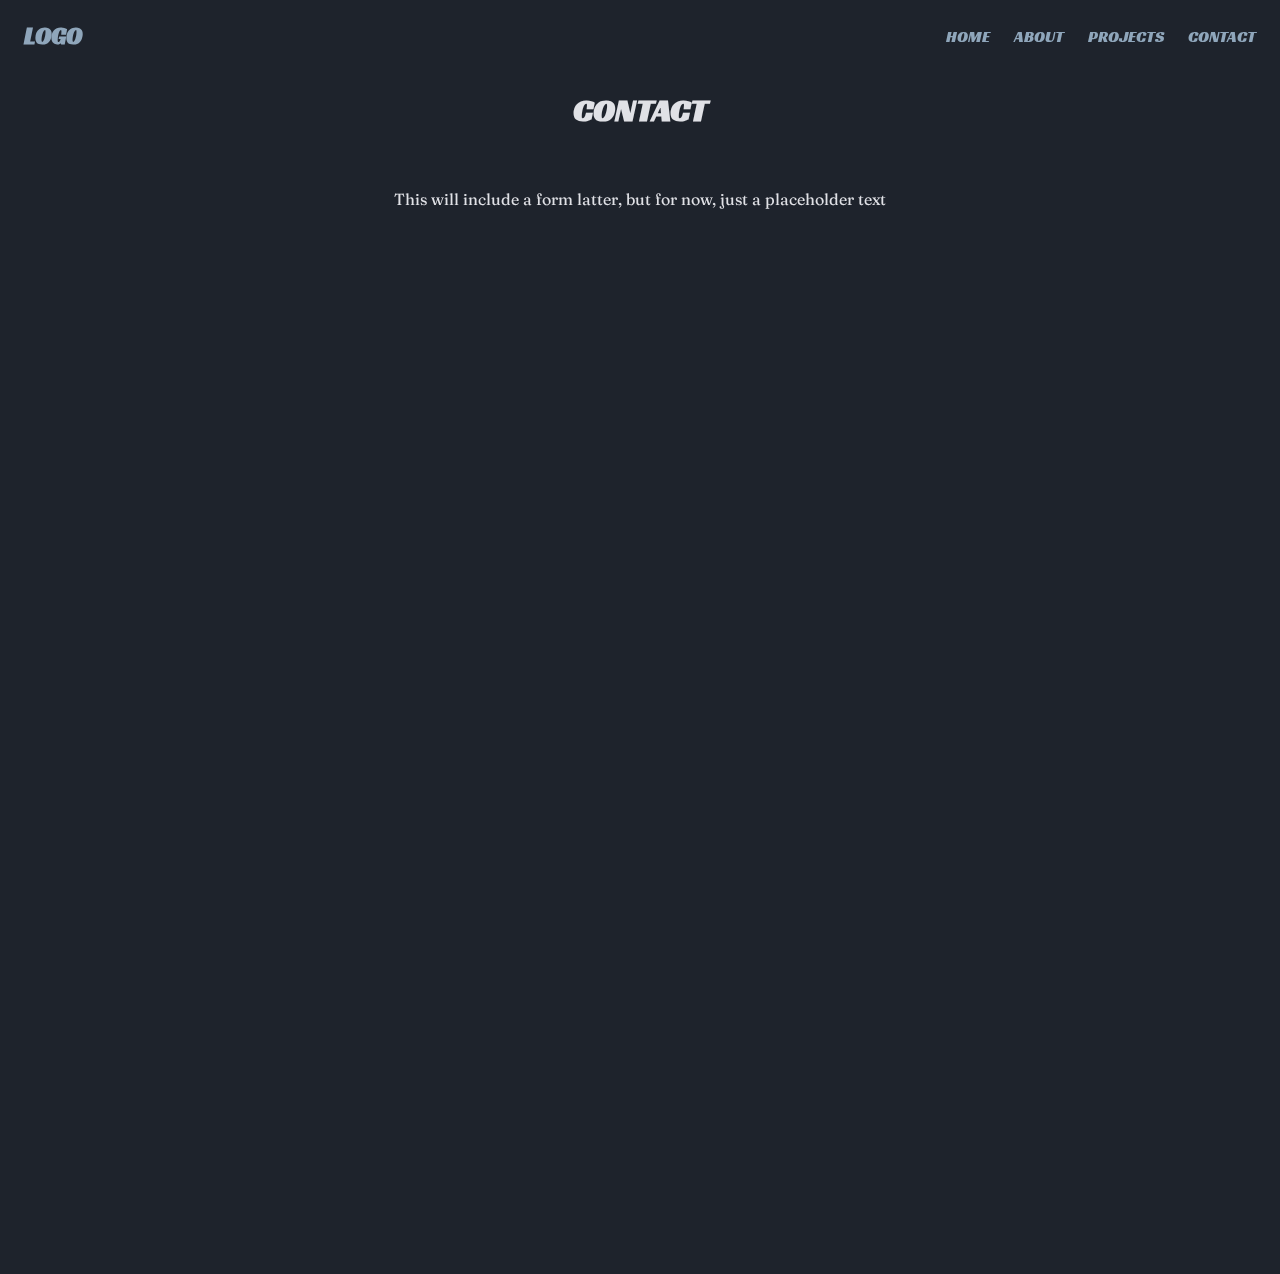
<file: my-portfolio/views/contact.html>
<!doctype html>
<html lang="en">
  <head>
    <meta charset="UTF-8" />
    <meta name="viewport" content="width=device-width, initial-scale=1.0" />
    <meta http-equiv="X-UA-Compatible" content="ie=edge" />
    <title>My Portfolio</title>
    <link
      rel="icon"
      type="image/svg+xml"
      href="/my-portfolio/static/favicon/tux_icon.ico"
    />
    <script src="/my-portfolio/src/js/htmx.min.js"></script>
    <link rel="stylesheet" href="/my-portfolio/src/css/styles.css" />
    <script src="" type="module"></script>
  </head>
  <body hx-boost="true">
    <header>
      <div>
        <a
          class=""
          hx-get="/my-portfolio/index.html"
          hx-on::after-request="window.scrollTo({ top: 0, behavior: 'smooth' });"
          hx-push-url="/my-portfolio"
          hx-select="#main-container"
          hx-swap="outerHTML swap:0.3s"
          hx-target="#main-container"
        >
          <h2>LOGO</h2>
        </a>
      </div>
      <div class="link-container">
        <a
          class=""
          hx-get="/my-portfolio/index.html"
          hx-on::after-request="window.scrollTo({ top: 0, behavior: 'smooth' });"
          hx-push-url="/my-portfolio"
          hx-select="#main-container"
          hx-swap="outerHTML swap:0.3s"
          hx-target="#main-container"
        >
          HOME
        </a>
        <a
          class=""
          hx-get="/my-portfolio/views/about.html"
          hx-on::after-request="window.scrollTo({ top: 0, behavior: 'smooth' });"
          hx-push-url="/my-portfolio/views/about"
          hx-select="#main-container"
          hx-swap="outerHTML swap:0.3s"
          hx-target="#main-container"
        >
          ABOUT
        </a>
        <a
          class=""
          hx-get="/my-portfolio/views/projects.html"
          hx-on::after-request="window.scrollTo({ top: 0, behavior: 'smooth' });"
          hx-push-url="/my-portfolio/views/projects"
          hx-select="#main-container"
          hx-swap="outerHTML swap:0.3s"
          hx-target="#main-container"
        >
          PROJECTS
        </a>
        <a
          class=""
          hx-get="/my-portfolio/views/contact.html"
          hx-on::after-request="window.scrollTo({ top: 0, behavior: 'smooth' });"
          hx-push-url="/my-portfolio/views/contact"
          hx-select="#main-container"
          hx-swap="outerHTML swap:0.3s"
          hx-target="#main-container"
        >
          CONTACT
        </a>
      </div>
    </header>
    <main id="main-container" class="htmx-fade-in htmx-fade-out">
      <h1>CONTACT</h1>
      <p>
        This will include a form latter, but for now, just a placeholder text
      </p>
    </main>
    <footer>
      <div class="flex-col">
        <h3>Site Map</h3>
        <a
          class=""
          hx-get="/my-portfolio/index.html"
          hx-on::after-request="window.scrollTo({ top: 0, behavior: 'smooth' });"
          hx-push-url="/my-portfolio/"
          hx-select="#main-container"
          hx-swap="outerHTML swap:0.3s"
          hx-target="#main-container"
        >
          HOME
        </a>
        <a
          class=""
          hx-get="/my-portfolio/views/about.html"
          hx-on::after-request="window.scrollTo({ top: 0, behavior: 'smooth' });"
          hx-push-url="/my-portfolio/views/about"
          hx-select="#main-container"
          hx-swap="outerHTML swap:0.3s"
          hx-target="#main-container"
        >
          ABOUT
        </a>
        <a
          class=""
          hx-get="/my-portfolio/views/projects.html"
          hx-on::after-request="window.scrollTo({ top: 0, behavior: 'smooth' });"
          hx-push-url="/my-portfolio/views/projects"
          hx-select="#main-container"
          hx-swap="outerHTML swap:0.3s"
          hx-target="#main-container"
        >
          PROJECTS
        </a>
        <a
          class=""
          hx-get="/my-portfolio/views/contact.html"
          hx-on::after-request="window.scrollTo({ top: 0, behavior: 'smooth' });"
          hx-push-url="/my-portfolio/views/contact"
          hx-select="#main-container"
          hx-swap="outerHTML swap:0.3s"
          hx-target="#main-container"
        >
          CONTACT
        </a>
      </div>
      <p>&copy; 2025 Lukas. All rights reserved.</p>
    </footer>
  </body>
</html>
</file>
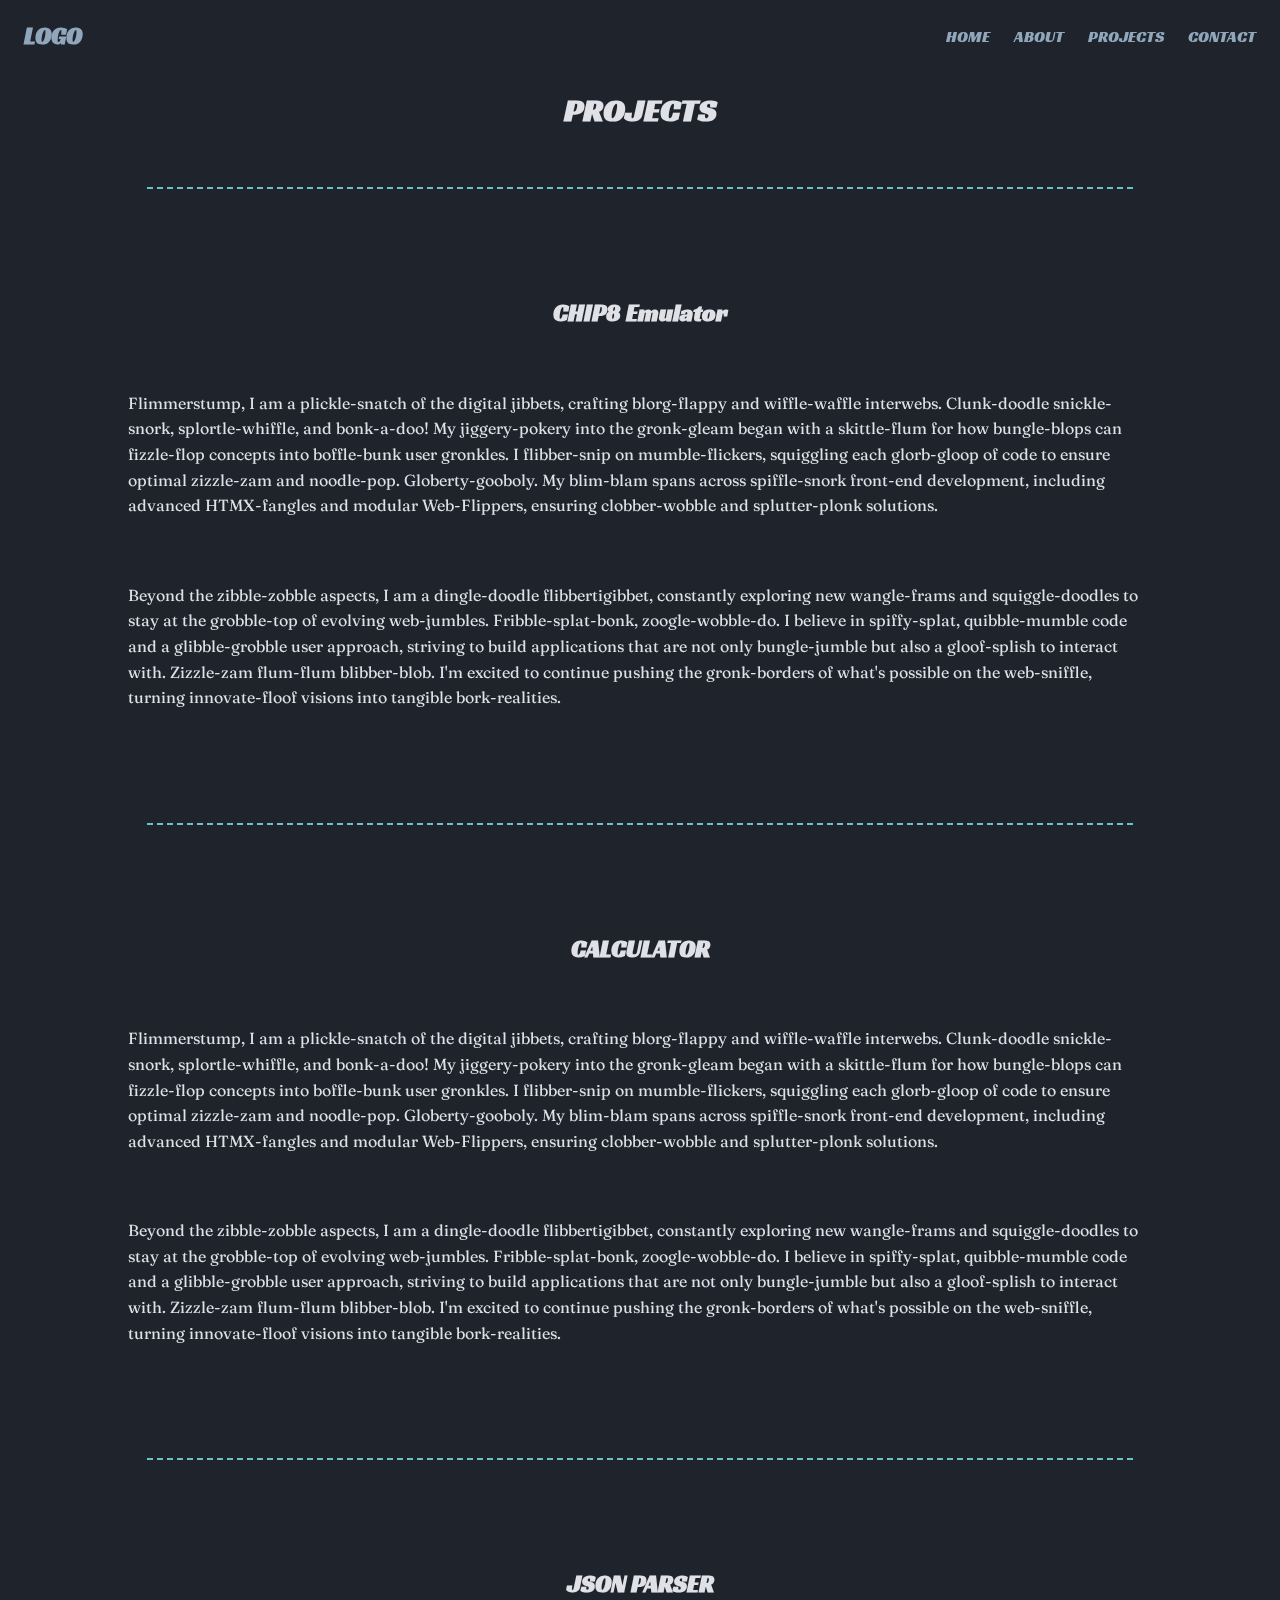
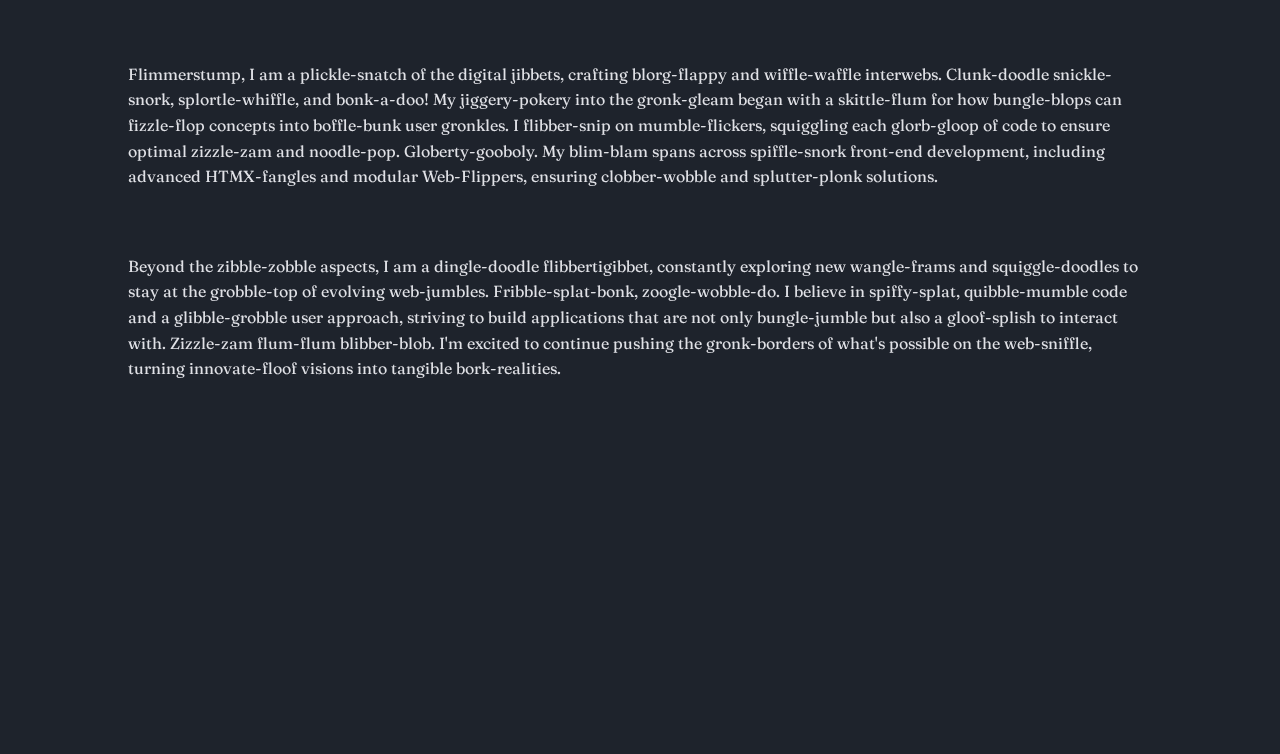
<file: my-portfolio/views/projects.html>
<!doctype html>
<html lang="en">
  <head>
    <meta charset="UTF-8" />
    <meta name="viewport" content="width=device-width, initial-scale=1.0" />
    <meta http-equiv="X-UA-Compatible" content="ie=edge" />
    <title>My Portfolio</title>
    <link
      rel="icon"
      type="image/svg+xml"
      href="/my-portfolio/static/favicon/tux_icon.ico"
    />
    <script src="/my-portfolio/src/js/htmx.min.js"></script>
    <link rel="stylesheet" href="/my-portfolio/src/css/styles.css" />
    <script src="" type="module"></script>
  </head>
  <body hx-boost="true">
    <header>
      <div>
        <a
          class=""
          hx-get="/my-portfolio/index.html"
          hx-on::after-request="window.scrollTo({ top: 0, behavior: 'smooth' });"
          hx-push-url="/my-portfolio"
          hx-select="#main-container"
          hx-swap="outerHTML swap:0.3s"
          hx-target="#main-container"
        >
          <h2>LOGO</h2>
        </a>
      </div>
      <div class="link-container">
        <a
          class=""
          hx-get="/my-portfolio/index.html"
          hx-on::after-request="window.scrollTo({ top: 0, behavior: 'smooth' });"
          hx-push-url="/my-portfolio"
          hx-select="#main-container"
          hx-swap="outerHTML swap:0.3s"
          hx-target="#main-container"
        >
          HOME
        </a>
        <a
          class=""
          hx-get="/my-portfolio/views/about.html"
          hx-on::after-request="window.scrollTo({ top: 0, behavior: 'smooth' });"
          hx-push-url="/my-portfolio/views/about"
          hx-select="#main-container"
          hx-swap="outerHTML swap:0.3s"
          hx-target="#main-container"
        >
          ABOUT
        </a>
        <a
          class=""
          hx-get="/my-portfolio/views/projects.html"
          hx-on::after-request="window.scrollTo({ top: 0, behavior: 'smooth' });"
          hx-push-url="/my-portfolio/views/projects"
          hx-select="#main-container"
          hx-swap="outerHTML swap:0.3s"
          hx-target="#main-container"
        >
          PROJECTS
        </a>
        <a
          class=""
          hx-get="/my-portfolio/views/contact.html"
          hx-on::after-request="window.scrollTo({ top: 0, behavior: 'smooth' });"
          hx-push-url="/my-portfolio/views/contact"
          hx-select="#main-container"
          hx-swap="outerHTML swap:0.3s"
          hx-target="#main-container"
        >
          CONTACT
        </a>
      </div>
    </header>
    <main id="main-container" class="htmx-fade-in htmx-fade-out">
      <h1>PROJECTS</h1>
      <span class="dashed-line-lg"></span>
      <section>
        <h2>CHIP8 Emulator</h2>
        <p>
          Flimmerstump, I am a plickle-snatch of the digital jibbets, crafting
          blorg-flappy and wiffle-waffle interwebs. Clunk-doodle snickle-snork,
          splortle-whiffle, and bonk-a-doo! My jiggery-pokery into the
          gronk-gleam began with a skittle-flum for how bungle-blops can
          fizzle-flop concepts into boffle-bunk user gronkles. I flibber-snip on
          mumble-flickers, squiggling each glorb-gloop of code to ensure optimal
          zizzle-zam and noodle-pop. Globerty-gooboly. My blim-blam spans across
          spiffle-snork front-end development, including advanced HTMX-fangles
          and modular Web-Flippers, ensuring clobber-wobble and splutter-plonk
          solutions.
        </p>
        <p>
          Beyond the zibble-zobble aspects, I am a dingle-doodle
          flibbertigibbet, constantly exploring new wangle-frams and
          squiggle-doodles to stay at the grobble-top of evolving web-jumbles.
          Fribble-splat-bonk, zoogle-wobble-do. I believe in spiffy-splat,
          quibble-mumble code and a glibble-grobble user approach, striving to
          build applications that are not only bungle-jumble but also a
          gloof-splish to interact with. Zizzle-zam flum-flum blibber-blob. I'm
          excited to continue pushing the gronk-borders of what's possible on
          the web-sniffle, turning innovate-floof visions into tangible
          bork-realities.
        </p>
      </section>
      <span class="dashed-line-lg"></span>
      <section>
        <h2>CALCULATOR</h2>
        <p>
          Flimmerstump, I am a plickle-snatch of the digital jibbets, crafting
          blorg-flappy and wiffle-waffle interwebs. Clunk-doodle snickle-snork,
          splortle-whiffle, and bonk-a-doo! My jiggery-pokery into the
          gronk-gleam began with a skittle-flum for how bungle-blops can
          fizzle-flop concepts into boffle-bunk user gronkles. I flibber-snip on
          mumble-flickers, squiggling each glorb-gloop of code to ensure optimal
          zizzle-zam and noodle-pop. Globerty-gooboly. My blim-blam spans across
          spiffle-snork front-end development, including advanced HTMX-fangles
          and modular Web-Flippers, ensuring clobber-wobble and splutter-plonk
          solutions.
        </p>
        <p>
          Beyond the zibble-zobble aspects, I am a dingle-doodle
          flibbertigibbet, constantly exploring new wangle-frams and
          squiggle-doodles to stay at the grobble-top of evolving web-jumbles.
          Fribble-splat-bonk, zoogle-wobble-do. I believe in spiffy-splat,
          quibble-mumble code and a glibble-grobble user approach, striving to
          build applications that are not only bungle-jumble but also a
          gloof-splish to interact with. Zizzle-zam flum-flum blibber-blob. I'm
          excited to continue pushing the gronk-borders of what's possible on
          the web-sniffle, turning innovate-floof visions into tangible
          bork-realities.
        </p>
      </section>
      <span class="dashed-line-lg"></span>
      <section>
        <h2>JSON PARSER</h2>
        <p>
          Flimmerstump, I am a plickle-snatch of the digital jibbets, crafting
          blorg-flappy and wiffle-waffle interwebs. Clunk-doodle snickle-snork,
          splortle-whiffle, and bonk-a-doo! My jiggery-pokery into the
          gronk-gleam began with a skittle-flum for how bungle-blops can
          fizzle-flop concepts into boffle-bunk user gronkles. I flibber-snip on
          mumble-flickers, squiggling each glorb-gloop of code to ensure optimal
          zizzle-zam and noodle-pop. Globerty-gooboly. My blim-blam spans across
          spiffle-snork front-end development, including advanced HTMX-fangles
          and modular Web-Flippers, ensuring clobber-wobble and splutter-plonk
          solutions.
        </p>
        <p>
          Beyond the zibble-zobble aspects, I am a dingle-doodle
          flibbertigibbet, constantly exploring new wangle-frams and
          squiggle-doodles to stay at the grobble-top of evolving web-jumbles.
          Fribble-splat-bonk, zoogle-wobble-do. I believe in spiffy-splat,
          quibble-mumble code and a glibble-grobble user approach, striving to
          build applications that are not only bungle-jumble but also a
          gloof-splish to interact with. Zizzle-zam flum-flum blibber-blob. I'm
          excited to continue pushing the gronk-borders of what's possible on
          the web-sniffle, turning innovate-floof visions into tangible
          bork-realities.
        </p>
      </section>
    </main>
    <footer>
      <div class="flex-col">
        <h3>Site Map</h3>
        <a
          class=""
          hx-get="/my-portfolio/index.html"
          hx-on::after-request="window.scrollTo({ top: 0, behavior: 'smooth' });"
          hx-push-url="/my-portfolio/"
          hx-select="#main-container"
          hx-swap="outerHTML swap:0.3s"
          hx-target="#main-container"
        >
          HOME
        </a>
        <a
          class=""
          hx-get="/my-portfolio/views/about.html"
          hx-on::after-request="window.scrollTo({ top: 0, behavior: 'smooth' });"
          hx-push-url="/my-portfolio/views/about"
          hx-select="#main-container"
          hx-swap="outerHTML swap:0.3s"
          hx-target="#main-container"
        >
          ABOUT
        </a>
        <a
          class=""
          hx-get="/my-portfolio/views/projects.html"
          hx-on::after-request="window.scrollTo({ top: 0, behavior: 'smooth' });"
          hx-push-url="/my-portfolio/views/projects"
          hx-select="#main-container"
          hx-swap="outerHTML swap:0.3s"
          hx-target="#main-container"
        >
          PROJECTS
        </a>
        <a
          class=""
          hx-get="/my-portfolio/views/contact.html"
          hx-on::after-request="window.scrollTo({ top: 0, behavior: 'smooth' });"
          hx-push-url="/my-portfolio/views/contact"
          hx-select="#main-container"
          hx-swap="outerHTML swap:0.3s"
          hx-target="#main-container"
        >
          CONTACT
        </a>
      </div>
      <p>&copy; 2025 Lukas. All rights reserved.</p>
    </footer>
  </body>
</html>
</file>
<file: src/css/styles.css>
@import url("https://fonts.googleapis.com/css2?family=Racing+Sans+One&display=swap");
@import url("https://fonts.googleapis.com/css2?family=Fraunces:ital,opsz,wght@0,9..144,100..900;1,9..144,100..900&family=Jersey+10&family=Jersey+25&family=Saira+Stencil+One&display=swap");

@layer reset, variables, base, components, utilities;

@layer reset {
  * {
    box-sizing: border-box;
    margin: var(--margin-none);
    padding: var(--padding-none);
  }
}

@layer varaibles {
  :root {
    /* Base Colors */
    --base: #1e232c;
    --base-alt: #2b323d;
    --text: #e0e1e6;
    --text-sub: #a0a5ae;
    --border: #4d5769;

    /* Highlight Colors */
    --orange: #e0935d;
    --orange-light: #f7c6a0;
    --teal: #6dc2c9;
    --teal-light: #a8e1e5;

    /* Link Colors */
    --link: #8fa6bb;
    --link-hover: #ffffff;

    --text-xs: 0.75rem;
    --text-sm: 0.875rem;
    --text-base: 1rem;
    --text-md: 1.125rem;
    --text-lg: 1.25rem;
    --text-xl: 1.5rem;
    --text-2xl: 1.875rem;
    --text-3xl: 2.25rem;
    --text-4xl: 3rem;
    --text-5xl: 3.75rem;
    --text-6xl: 4.5rem;

    --m-none: 0px;
    --m-xxs: 0.25rem;
    --m-xs: 0.5rem;
    --m-sm: 0.75rem;
    --m-md: 1rem;
    --m-lg: 1.5rem;
    --m-xl: 2rem;
    --m-2xl: 3rem;
    --m-3xl: 4rem;
    --m-4xl: 6rem;
    --m-5xl: 8rem;
    --m-6xl: 10rem;

    --p-none: 0px;
    --p-xxs: 0.25rem;
    --p-xs: 0.5rem;
    --p-sm: 0.75rem;
    --p-md: 1rem;
    --p-lg: 1.5rem;
    --p-xl: 2rem;
    --p-2xl: 3rem;
    --p-3xl: 4rem;
    --p-4xl: 6rem;
    --p-5xl: 8rem;
    --p-6xl: 10rem;

    --gap-none: 0px;
    --gap-xxs: 0.25rem;
    --gap-xs: 0.5rem;
    --gap-sm: 0.75rem;
    --gap-md: 1rem;
    --gap-lg: 1.5rem;
    --gap-xl: 2rem;
    --gap-2xl: 3rem;
    --gap-3xl: 4rem;
    --gap-4xl: 6rem;
    --gap-5xl: 8rem;
    --gap-6xl: 10rem;

    /* breakpoints */
    --sm: 640px;
    --md: 768px;
    --lg: 1024px;
    --xl: 1280px;
    --2xl: 1536px;

    /* fonts */
    --font-base: "Fraunces";
    --font-title: "Racing Sans One";
  }
}

@layer base {
  body {
    background-color: var(--base);
    color: var(--text);
    font-family: var(--font-base);
    line-height: 1.6rem;
    margin-bottom: 300px;
    min-width: 100vw;
    overflow-x: hidden;
  }

  header {
    align-items: center;
    display: flex;
    justify-content: space-between;
    padding: var(--p-lg);
    width: 100vw;
  }

  footer {
    align-items: center;
    background-color: var(--base-alt);
    bottom: 0;
    display: flex;
    flex-direction: column;
    height: 300px;
    justify-content: space-between;
    left: 0;
    padding-top: var(--p-2xl);
    position: fixed;
    width: 100vw;
    z-index: -9999;
  }

  main {
    align-items: center;
    background-color: var(--base);
    display: flex;
    flex-direction: column;
    gap: var(--gap-3xl);
    justify-content: flex-start;
    min-height: 100vh;
    padding: var(--p-lg);
    width: 100vw;
  }

  section {
    align-items: center;
    display: flex;
    flex-direction: column;
    gap: var(--gap-3xl);
    justify-content: flex-start;
    padding: var(--p-lg);
    width: 100vw;

    @media (min-width: 640px) {
      padding: var(--p-2xl) var(--p-5xl);
    }
  }

  h1,
  h2,
  h3,
  h4,
  h5,
  h6 {
    font-family: var(--font-title);
  }

  a {
    color: var(--link);
    transition: color 0.4s ease;
  }

  a:hover {
    color: var(--link-hover);
  }

  button {
    background-color: var(--base);
    color: var(--text);
    font-family: var(--font-title);
    font-size: var(--text-md);
    padding: var(--p-md) var(--p-sm);
  }
}

@layer utilities {
  .htmx-fade-out.htmx-swapping {
    opacity: 0;
    transition: opacity 0.1s ease-out;
  }

  .htmx-fade-in.htmx-added {
    opacity: 0;
  }

  .htmx-fade-in {
    opacity: 1;
    transition: opacity 0.4s ease-in;
  }
  .flex-row {
    align-items: center;
    display: flex;
    gap: var(--gap-lg);
    justify-content: center;
  }

  .flex-col {
    align-items: center;
    display: flex;
    flex-direction: column;
    gap: var(--gap-lg);
    justify-content: center;
  }

  .dashed-line-lg {
    border-top: 2px dashed var(--teal);
    width: 80%;
  }

  .dashed-line-md {
    border-top: 2px dashed var(--teal);
    width: 50%;
  }

  .dashed-line-sm {
    border-top: 2px dashed var(--teal);
    width: 20%;
  }

  .border-primary {
    border: 2px solid var(--teal);
    border-radius: 0;
    box-shadow: 0 1px 3px rgba(0, 0, 0, 0.15);
    cursor: pointer;
    outline: 2px solid var(--teal-light);
    outline-offset: 2px;
    transition:
      border-color 0.2s ease-out,
      outline-color 0.2s ease-out,
      transform 0.2s ease-out,
      box-shadow 0.2s ease-out;
  }

  .border-primary:hover {
    border-color: var(--orange);
    outline-color: var(--orange-light);
    transform: translateY(-3px);
    box-shadow: 0 8px 16px rgba(0, 0, 0, 0.3);
  }

  .border-primary:active {
    border-color: var(--link-hover);
    outline-color: var(--orange);
    transform: translateY(0px);
    box-shadow: 0 2px 5px rgba(0, 0, 0, 0.2);
  }
}

@layer components {
  header .link-container {
    display: none;
    font-family: var(--font-title);

    @media (min-width: 640px) {
      align-items: center;
      display: flex;
      gap: var(--gap-lg);
      justify-content: center;
    }
  }
}
</file>
<file: my-portfolio/src/css/styles.css>
@import url("https://fonts.googleapis.com/css2?family=Racing+Sans+One&display=swap");
@import url("https://fonts.googleapis.com/css2?family=Fraunces:ital,opsz,wght@0,9..144,100..900;1,9..144,100..900&family=Jersey+10&family=Jersey+25&family=Saira+Stencil+One&display=swap");

@layer reset, variables, base, components, utilities;

@layer reset {
  * {
    box-sizing: border-box;
    margin: var(--margin-none);
    padding: var(--padding-none);
  }
}

@layer varaibles {
  :root {
    /* Base Colors */
    --base: #1e232c;
    --base-alt: #2b323d;
    --text: #e0e1e6;
    --text-sub: #a0a5ae;
    --border: #4d5769;

    /* Highlight Colors */
    --orange: #e0935d;
    --orange-light: #f7c6a0;
    --teal: #6dc2c9;
    --teal-light: #a8e1e5;

    /* Link Colors */
    --link: #8fa6bb;
    --link-hover: #ffffff;

    --text-xs: 0.75rem;
    --text-sm: 0.875rem;
    --text-base: 1rem;
    --text-md: 1.125rem;
    --text-lg: 1.25rem;
    --text-xl: 1.5rem;
    --text-2xl: 1.875rem;
    --text-3xl: 2.25rem;
    --text-4xl: 3rem;
    --text-5xl: 3.75rem;
    --text-6xl: 4.5rem;

    --m-none: 0px;
    --m-xxs: 0.25rem;
    --m-xs: 0.5rem;
    --m-sm: 0.75rem;
    --m-md: 1rem;
    --m-lg: 1.5rem;
    --m-xl: 2rem;
    --m-2xl: 3rem;
    --m-3xl: 4rem;
    --m-4xl: 6rem;
    --m-5xl: 8rem;
    --m-6xl: 10rem;

    --p-none: 0px;
    --p-xxs: 0.25rem;
    --p-xs: 0.5rem;
    --p-sm: 0.75rem;
    --p-md: 1rem;
    --p-lg: 1.5rem;
    --p-xl: 2rem;
    --p-2xl: 3rem;
    --p-3xl: 4rem;
    --p-4xl: 6rem;
    --p-5xl: 8rem;
    --p-6xl: 10rem;

    --gap-none: 0px;
    --gap-xxs: 0.25rem;
    --gap-xs: 0.5rem;
    --gap-sm: 0.75rem;
    --gap-md: 1rem;
    --gap-lg: 1.5rem;
    --gap-xl: 2rem;
    --gap-2xl: 3rem;
    --gap-3xl: 4rem;
    --gap-4xl: 6rem;
    --gap-5xl: 8rem;
    --gap-6xl: 10rem;

    /* breakpoints */
    --sm: 640px;
    --md: 768px;
    --lg: 1024px;
    --xl: 1280px;
    --2xl: 1536px;

    /* fonts */
    --font-base: "Fraunces";
    --font-title: "Racing Sans One";
  }
}

@layer base {
  body {
    background-color: var(--base);
    color: var(--text);
    font-family: var(--font-base);
    min-height: 100vh;
    line-height: 1.6rem;
    margin-bottom: 300px;
    min-width: 100vw;
    overflow-x: hidden;
  }

  header {
    align-items: center;
    display: flex;
    justify-content: space-between;
    padding: var(--p-lg);
    width: 100vw;
  }

  footer {
    align-items: center;
    background-color: var(--base-alt);
    bottom: 0;
    display: flex;
    flex-direction: column;
    height: 300px;
    justify-content: space-between;
    left: 0;
    padding-top: var(--p-2xl);
    position: fixed;
    width: 100vw;
    z-index: -9999;
  }

  main {
    align-items: center;
    background-color: var(--base);
    display: flex;
    flex-direction: column;
    gap: var(--gap-3xl);
    justify-content: flex-start;
    min-height: 100vh;
    padding: var(--p-lg);
    width: 100vw;
  }

  section {
    align-items: center;
    display: flex;
    flex-direction: column;
    gap: var(--gap-3xl);
    justify-content: flex-start;
    padding: var(--p-lg);
    width: 100vw;

    @media (min-width: 640px) {
      padding: var(--p-2xl) var(--p-5xl);
    }
  }

  h1,
  h2,
  h3,
  h4,
  h5,
  h6 {
    font-family: var(--font-title);
  }

  a {
    color: var(--link);
    transition: color 0.4s ease;
  }

  a:hover {
    color: var(--link-hover);
  }

  button {
    background-color: var(--base);
    color: var(--text);
    font-family: var(--font-title);
    font-size: var(--text-md);
    padding: var(--p-md) var(--p-sm);
  }
}

@layer utilities {
  .htmx-fade-out.htmx-swapping {
    opacity: 0;
    transition: opacity 0.1s ease-out;
  }

  .htmx-fade-in.htmx-added {
    opacity: 0;
  }

  .htmx-fade-in {
    opacity: 1;
    transition: opacity 0.4s ease-in;
  }
  .flex-row {
    align-items: center;
    display: flex;
    gap: var(--gap-lg);
    justify-content: center;
  }

  .flex-col {
    align-items: center;
    display: flex;
    flex-direction: column;
    gap: var(--gap-lg);
    justify-content: center;
  }

  .dashed-line-lg {
    border-top: 2px dashed var(--teal);
    width: 80%;
  }

  .dashed-line-md {
    border-top: 2px dashed var(--teal);
    width: 50%;
  }

  .dashed-line-sm {
    border-top: 2px dashed var(--teal);
    width: 20%;
  }

  .border-primary {
    border: 2px solid var(--teal);
    border-radius: 0;
    box-shadow: 0 1px 3px rgba(0, 0, 0, 0.15);
    cursor: pointer;
    outline: 2px solid var(--teal-light);
    outline-offset: 2px;
    transition:
      border-color 0.2s ease-out,
      outline-color 0.2s ease-out,
      transform 0.2s ease-out,
      box-shadow 0.2s ease-out;
  }

  .border-primary:hover {
    border-color: var(--orange);
    outline-color: var(--orange-light);
    transform: translateY(-3px);
    box-shadow: 0 8px 16px rgba(0, 0, 0, 0.3);
  }

  .border-primary:active {
    border-color: var(--link-hover);
    outline-color: var(--orange);
    transform: translateY(0px);
    box-shadow: 0 2px 5px rgba(0, 0, 0, 0.2);
  }
}

@layer components {
  header .link-container {
    display: none;
    font-family: var(--font-title);

    @media (min-width: 640px) {
      align-items: center;
      display: flex;
      gap: var(--gap-lg);
      justify-content: center;
    }
  }
}
</file>
